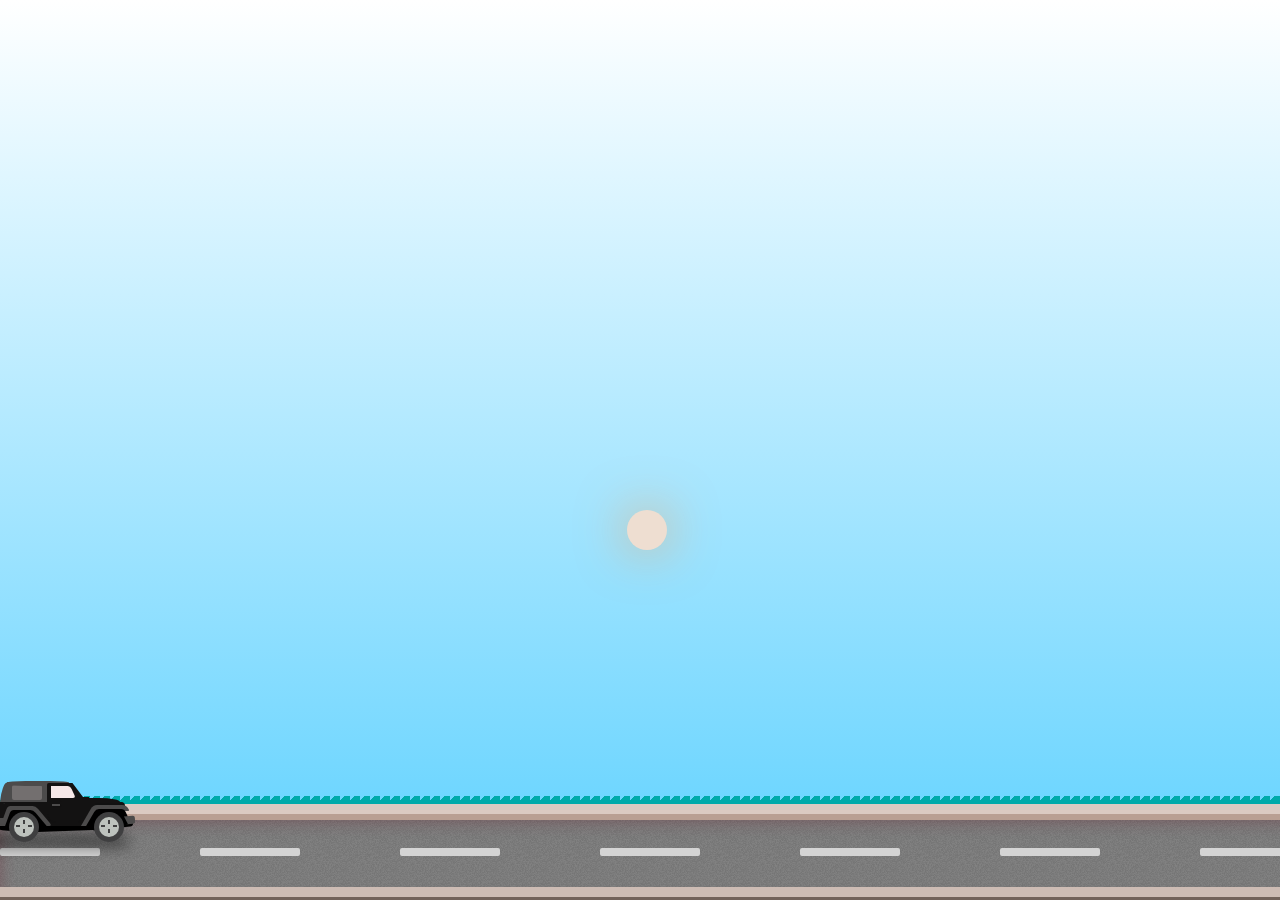
<file: Car Animation/index.html>
<!DOCTYPE html>
<html lang="en">
<head>
    <meta charset="UTF-8">
    <meta name="viewport" content="width=device-width, initial-scale=1.0">
    <link href="https://fonts.googleapis.com/icon?family=Material+Icons" rel="stylesheet">
    <link rel="stylesheet" href="style.css">
    <title>CSS car animation</title>
</head>
<body>
    <div class="country-wrap">  
        <div class="sun"></div>
        <div class="grass"></div>
        <div class="street">
            <div class="car">
            <div class="car-body">
                <div class="car-top-back">
                    <div class="back-curve"></div>
                </div>
                <div class="car-gate"></div>
                <div class="car-top-front">
                    <div class="wind-sheild"></div>
                </div>
                <div class="bonet-front"></div>
                <div class="stepney"></div>
            </div>
            <div class="boundary-tyre-cover">
                <div class="boundary-tyre-cover-back-bottom"></div>
                <div class="boundary-tyre-cover-inner"></div>  
            </div>
            <div class="tyre-cover-front">
                <div class="boundary-tyre-cover-inner-front"></div>
            </div>
            <div class="base-axcel">
               
            </div>
            <div class="front-bumper"></div>
            <div class="tyre">      
                <div class="gap"></div>
            </div>
            <div class="tyre front">
                <div class="gap"></div>
            </div>
            <div class="car-shadow"></div>
        </div>
        </div>
        <div class="street-stripe"></div>
        </div>
    </div>
</html>
</file>
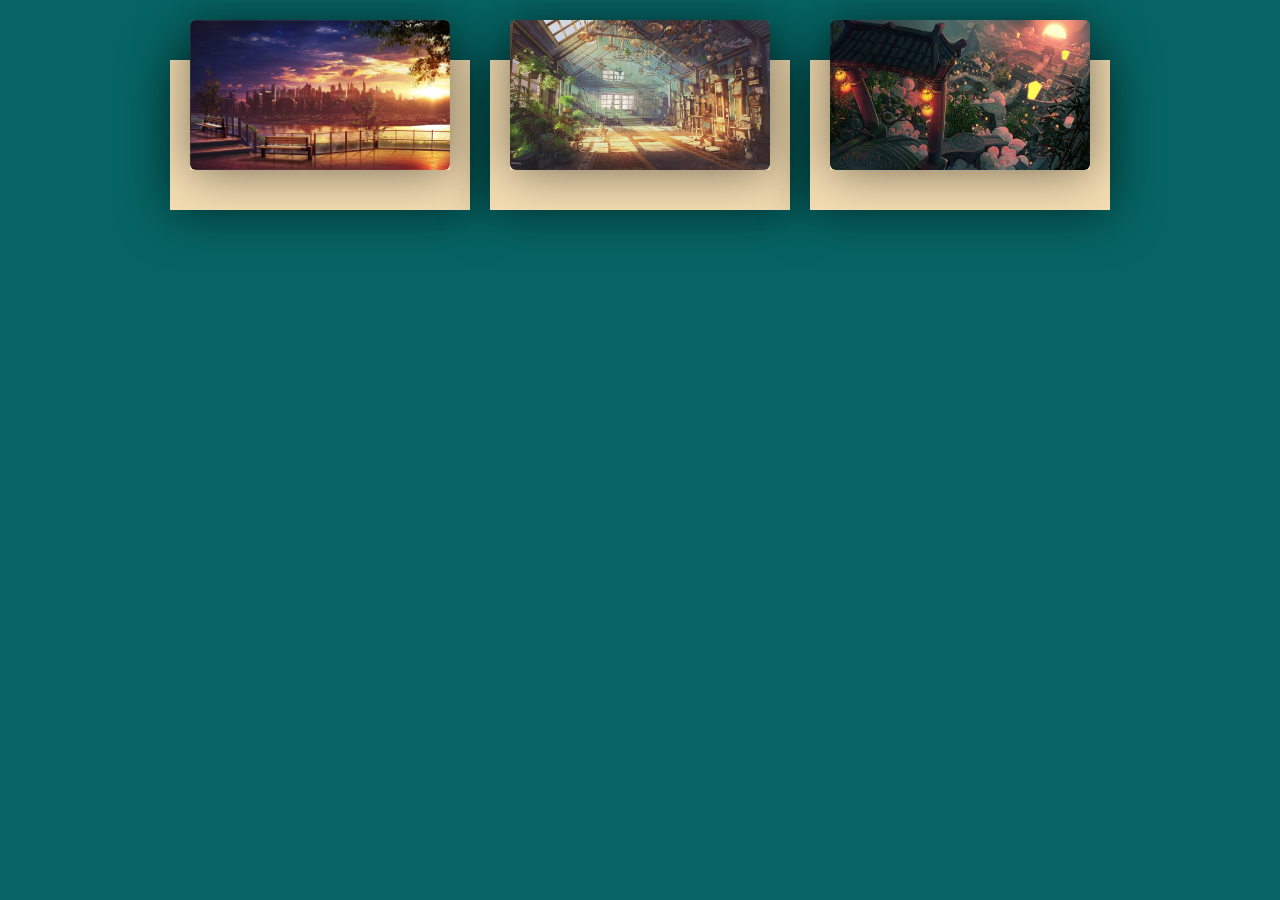
<file: Card Hover Effect/index.html>
<!DOCTYPE html>
<html lang="en">
<head>
    <meta charset="UTF-8">
    <meta http-equiv="X-UA-Compatible" content="IE=edge">
    <meta name="viewport" content="width=device-width, initial-scale=1.0">
    <title>Document</title>
    <link rel="stylesheet" href="style.css">
</head>
<body>
    <div class="container">
        <div class="mycard">
            <div class="cimg">
                <img src="img/img1.jpg" alt="">
            </div>
            <div class="cdetail">
                <h2>Card No.1</h2>
                <p>Lorem ipsum dolor sit amet consectetur, adipisicing elit. Numquam est atque ducimus ex, perferendis, eaque vel at dolorum commodi iusto unde optio cum. Facere, ipsam! Incidunt praesentium ea sed mollitia!</p>
            </div>
        </div>
        <div class="mycard">
            <div class="cimg">
                <img src="img/img2.jpg" alt="">
            </div>
            <div class="cdetail">
                <h2>Card No.2</h2>
                <p>Lorem ipsum dolor sit amet consectetur, adipisicing elit. Numquam est atque ducimus ex, perferendis, eaque vel at dolorum commodi iusto unde optio cum. Facere, ipsam! Incidunt praesentium ea sed mollitia!</p>
            </div>
        </div>
        <div class="mycard">
            <div class="cimg">
                <img src="img/img3.jpg" alt="">
            </div>
            <div class="cdetail">
                <h2>Card No.3</h2>
                <p>Lorem ipsum dolor sit amet consectetur, adipisicing elit. Numquam est atque ducimus ex, perferendis, eaque vel at dolorum commodi iusto unde optio cum. Facere, ipsam! Incidunt praesentium ea sed mollitia!</p>
            </div>
        </div>
    </div>
</body>
</html>
</file>
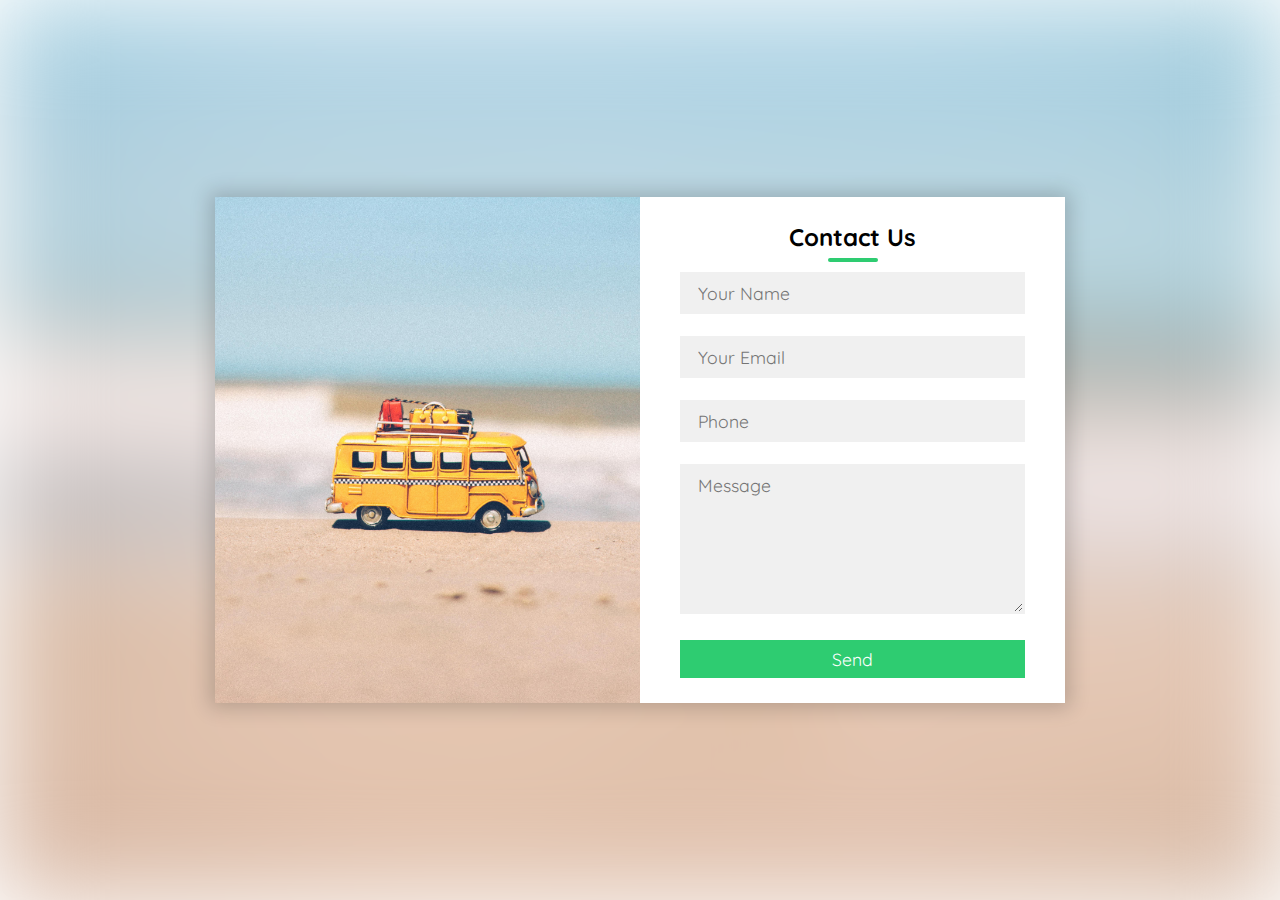
<file: Contact Form/index.html>
<!DOCTYPE html>
<html>
<head>
	<title>Contact Us</title>
	<link rel="stylesheet" type="text/css" href="style.css">
	<link href="https://fonts.googleapis.com/css?family=Quicksand&display=swap" rel="stylesheet">
	<meta name="viewport" content="width=device-width,initial-scale=1.0,minimum-scale=1.0,maximum-scale=1.0">
</head>
<body>
	<div class="container">
		<div class="contact-box">
			<div class="left"></div>
			<div class="right">
				<h2>Contact Us</h2>
				<input type="text" class="field" placeholder="Your Name">
				<input type="text" class="field" placeholder="Your Email">
				<input type="text" class="field" placeholder="Phone">
				<textarea placeholder="Message" class="field"></textarea>
				<button class="btn">Send</button>
			</div>
		</div>
	</div>
</body>
</html>
</file>
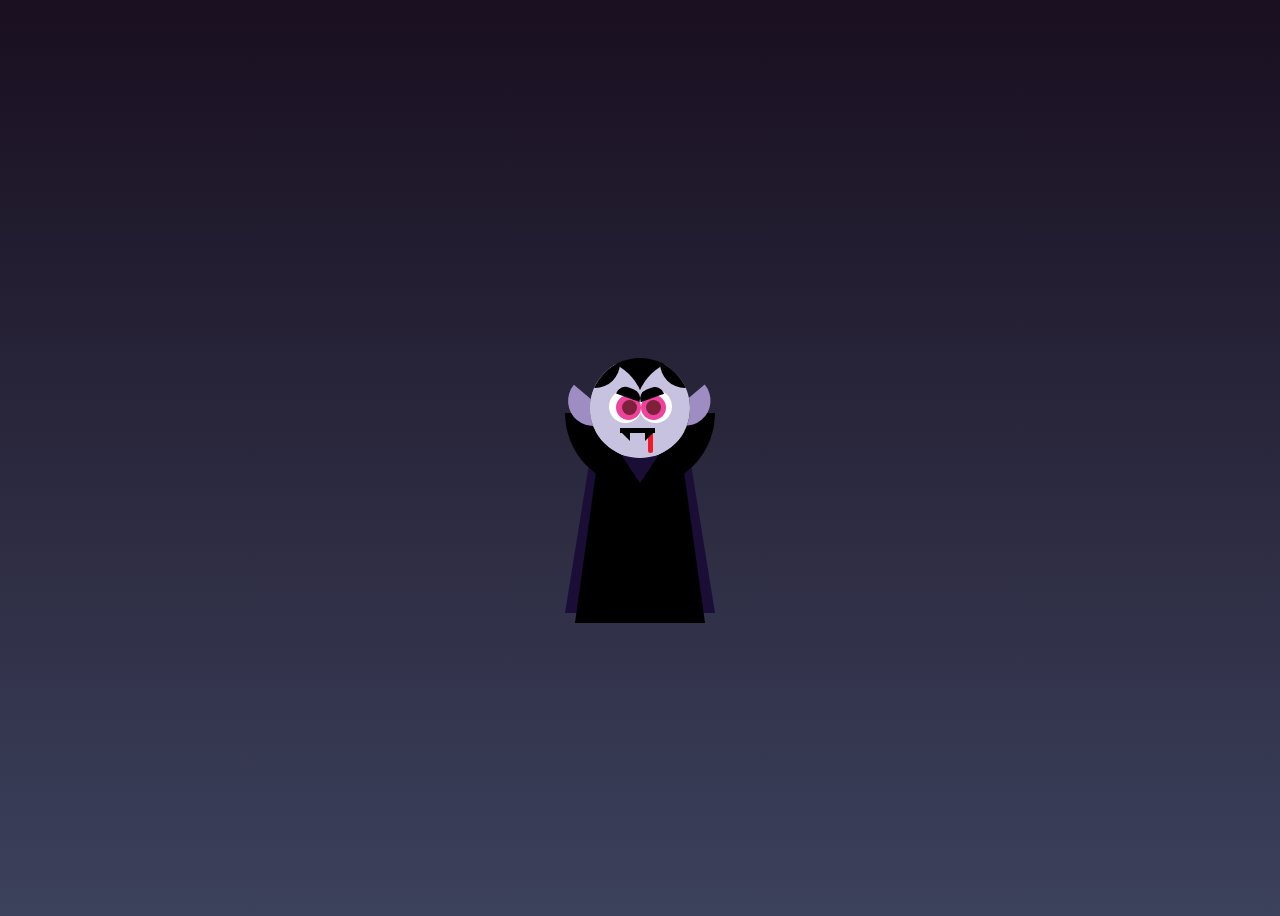
<file: Dracula/index.html>
<!DOCTYPE html>
<html lang="en">
<head>
    <meta charset="UTF-8">
    <meta name="viewport" content="width=device-width, initial-scale=1.0">
    <meta http-equiv="X-UA-Compatible" content="ie=edge">
    <title>Dracula</title>
    <link rel="stylesheet" href="style.css">
</head>
<body>
    <div class="halloween">
        <div class="dracula">
          <div class="head">
            <div class="sides"></div>
            <div class="teeth"></div>
            <div class="eyes"></div>
            <div class="eyelids"></div>
          </div>
          <div class="ears"></div>
          <div class="collar"></div>
          <div class="arms"></div>
          <div class="text">Happy Halloween</div>
        </div>
      </div>
</body>
</html>
</file>
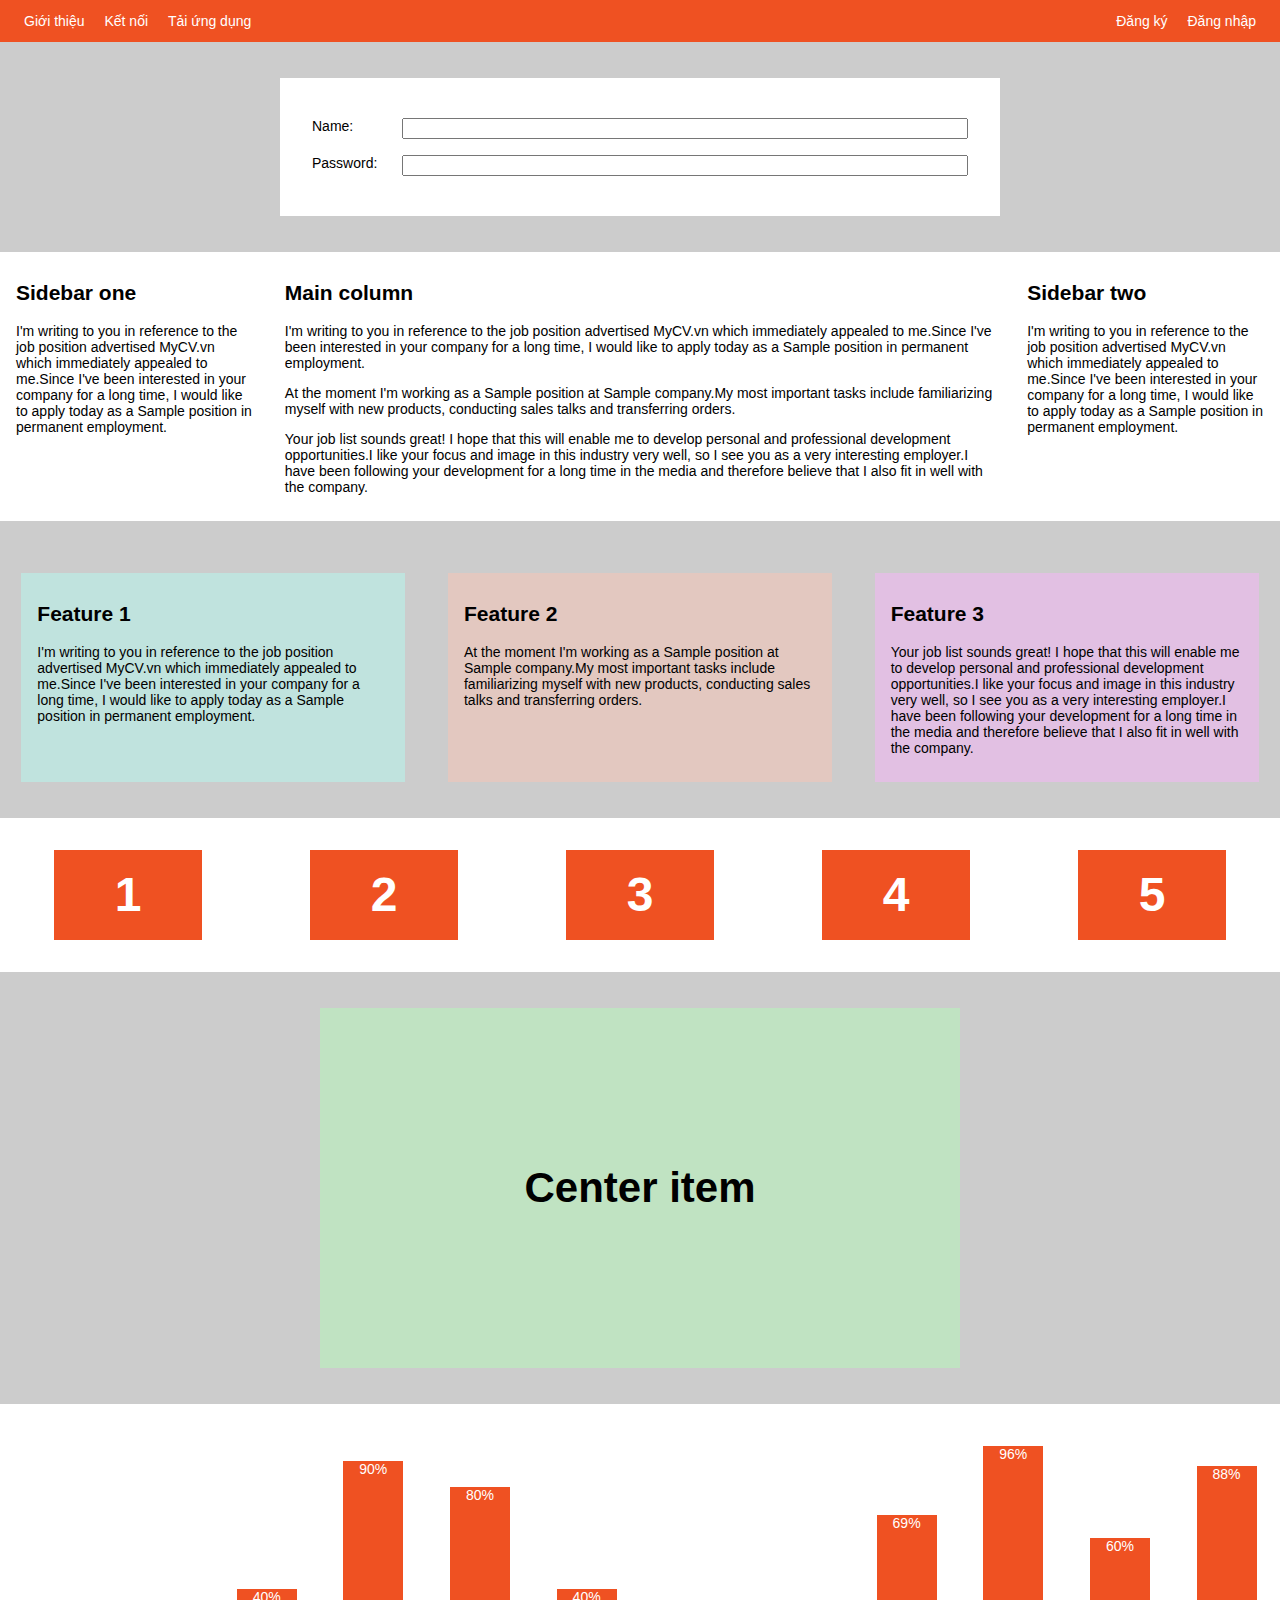
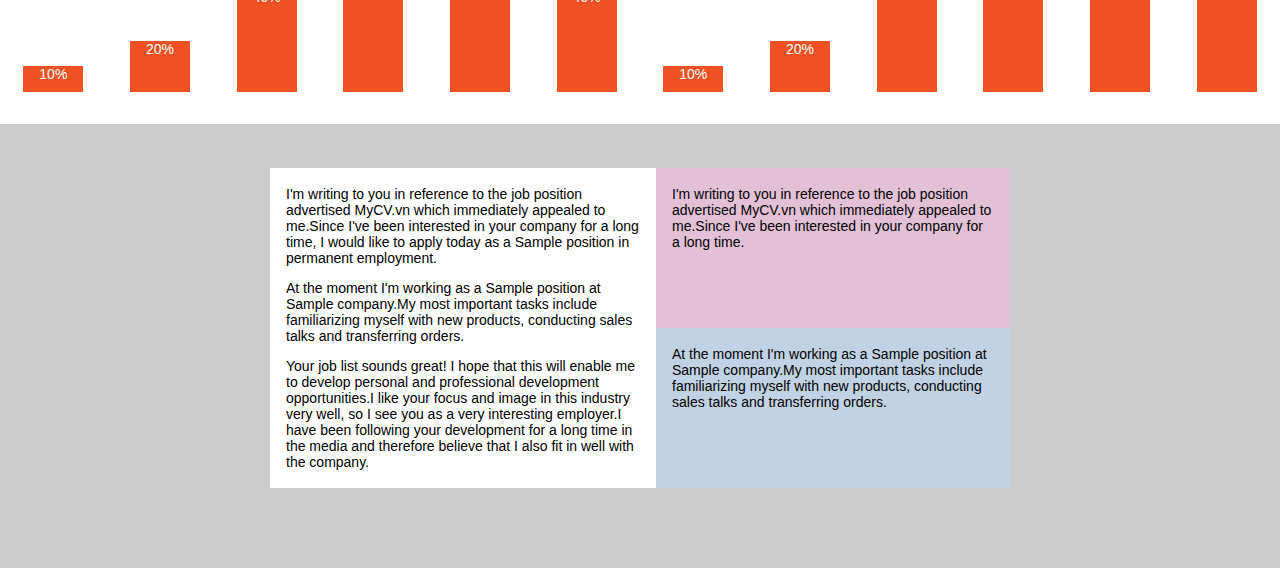
<file: Flexbox/index.html>
<!DOCTYPE html>
<html>
    <head>
        <title>F8 - Shop</title>
        <meta charset="utf-8">
        <link rel="stylesheet" href="./style.css">
    </head>
    
    <body>
        <!-- Navbar -->
        <div class="nav">
            <ul class="nav-list">
                <li class="nav-item">Giới thiệu</li>
                <li class="nav-item">Kết nối</li>
                <li class="nav-item">Tải ứng dụng</li>
            </ul>
            <ul class="nav-list">
                <li class="nav-item">Đăng ký</li>
                <li class="nav-item">Đăng nhập</li>
            </ul>
        </div>
        
        <!-- Form layout -->
        <div class="form-container">
            <form action="" class="form">
                <div class="form__row">
                    <label class="form__label" for="name">Name:</label>
                    <input class="form__input" type="text" id="name">
                </div>
                <div class="form__row">
                    <label class="form__label" for="password">Password:</label>
                    <input class="form__input" type="password" id="password">
                </div>
            </form>
        </div>

        <!-- Column layout -->
        <div class="column-layout">
            <div class="column-item sidebar-one">
                <h2>Sidebar one</h2>
                <p>I'm writing to you in reference to the job position advertised MyCV.vn which immediately appealed to me.Since I've been interested in your company for a long time, I would like to apply today as a Sample position in permanent employment.</p>
            </div>
            <div class="column-item main-column">
                <h2>Main column</h2>
                <p>I'm writing to you in reference to the job position advertised MyCV.vn which immediately appealed to me.Since I've been interested in your company for a long time, I would like to apply today as a Sample position in permanent employment.</p>
                <p>At the moment I'm working as a Sample position at Sample company.My most important tasks include familiarizing myself with new products, conducting sales talks and transferring orders.</p>
                <p>Your job list sounds great! I hope that this will enable me to develop personal and professional development opportunities.I like your focus and image in this industry very well, so I see you as a very interesting employer.I have been following your development for a long time in the media and therefore believe that I also fit in well with the company.</p>
            </div>
            <div class="column-item sidebar-two">
                <h2>Sidebar two</h2>
                <p>I'm writing to you in reference to the job position advertised MyCV.vn which immediately appealed to me.Since I've been interested in your company for a long time, I would like to apply today as a Sample position in permanent employment.</p>
            </div>
        </div>

        <!-- Feature layout -->
        <div class="feature-layout">
            <div class="feature-item">
                <h2>Feature 1</h2>
                <p>I'm writing to you in reference to the job position advertised MyCV.vn which immediately appealed to me.Since I've been interested in your company for a long time, I would like to apply today as a Sample position in permanent employment.</p>
            </div>
            <div class="feature-item">
                <h2>Feature 2</h2>
                <p>At the moment I'm working as a Sample position at Sample company.My most important tasks include familiarizing myself with new products, conducting sales talks and transferring orders.</p>
            </div>
            <div class="feature-item">
                <h2>Feature 3</h2>
                <p>Your job list sounds great! I hope that this will enable me to develop personal and professional development opportunities.I like your focus and image in this industry very well, so I see you as a very interesting employer.I have been following your development for a long time in the media and therefore believe that I also fit in well with the company.</p>
            </div>
        </div>

        <!-- Wrap layout -->
        <div class="wrap-layout">
            <div class="wrap-layout__item">1</div>
            <div class="wrap-layout__item">2</div>
            <div class="wrap-layout__item">3</div>
            <div class="wrap-layout__item">4</div>
            <div class="wrap-layout__item">5</div>
        </div>

        <!-- Center layout -->
        <div class="center-layout">
            <h3 class="center-layout__item">Center item</h3>
        </div>

        <!-- Chart -->
        <div class="chart-layout">
            <div class="chart-layout__item" style="--percent: 10%">10%</div>
            <div class="chart-layout__item" style="--percent: 20%">20%</div>
            <div class="chart-layout__item" style="--percent: 40%">40%</div>
            <div class="chart-layout__item" style="--percent: 90%">90%</div>
            <div class="chart-layout__item" style="--percent: 80%">80%</div>
            <div class="chart-layout__item" style="--percent: 40%">40%</div>
            <div class="chart-layout__item" style="--percent: 10%">10%</div>
            <div class="chart-layout__item" style="--percent: 20%">20%</div>
            <div class="chart-layout__item" style="--percent: 69%">69%</div>
            <div class="chart-layout__item" style="--percent: 96%">96%</div>
            <div class="chart-layout__item" style="--percent: 60%">60%</div>
            <div class="chart-layout__item" style="--percent: 88%">88%</div>
        </div>

        <!-- End -->
        <div class="the-end">
            <div class="the-end__first">
                <p>I'm writing to you in reference to the job position advertised MyCV.vn which immediately appealed to me.Since I've been interested in your company for a long time, I would like to apply today as a Sample position in permanent employment.</p>
                <p>At the moment I'm working as a Sample position at Sample company.My most important tasks include familiarizing myself with new products, conducting sales talks and transferring orders.</p>
                <p>Your job list sounds great! I hope that this will enable me to develop personal and professional development opportunities.I like your focus and image in this industry very well, so I see you as a very interesting employer.I have been following your development for a long time in the media and therefore believe that I also fit in well with the company.</p>
            </div>
            <div class="the-end__second">
                <div class="the-end__second-one">
                    <p>I'm writing to you in reference to the job position advertised MyCV.vn which immediately appealed to me.Since I've been interested in your company for a long time.</p>
                </div>
                <div class="the-end__second-two">
                    <p>At the moment I'm working as a Sample position at Sample company.My most important tasks include familiarizing myself with new products, conducting sales talks and transferring orders.</p>
                </div>
            </div>
        </div>
    </body>
</html>
</file>
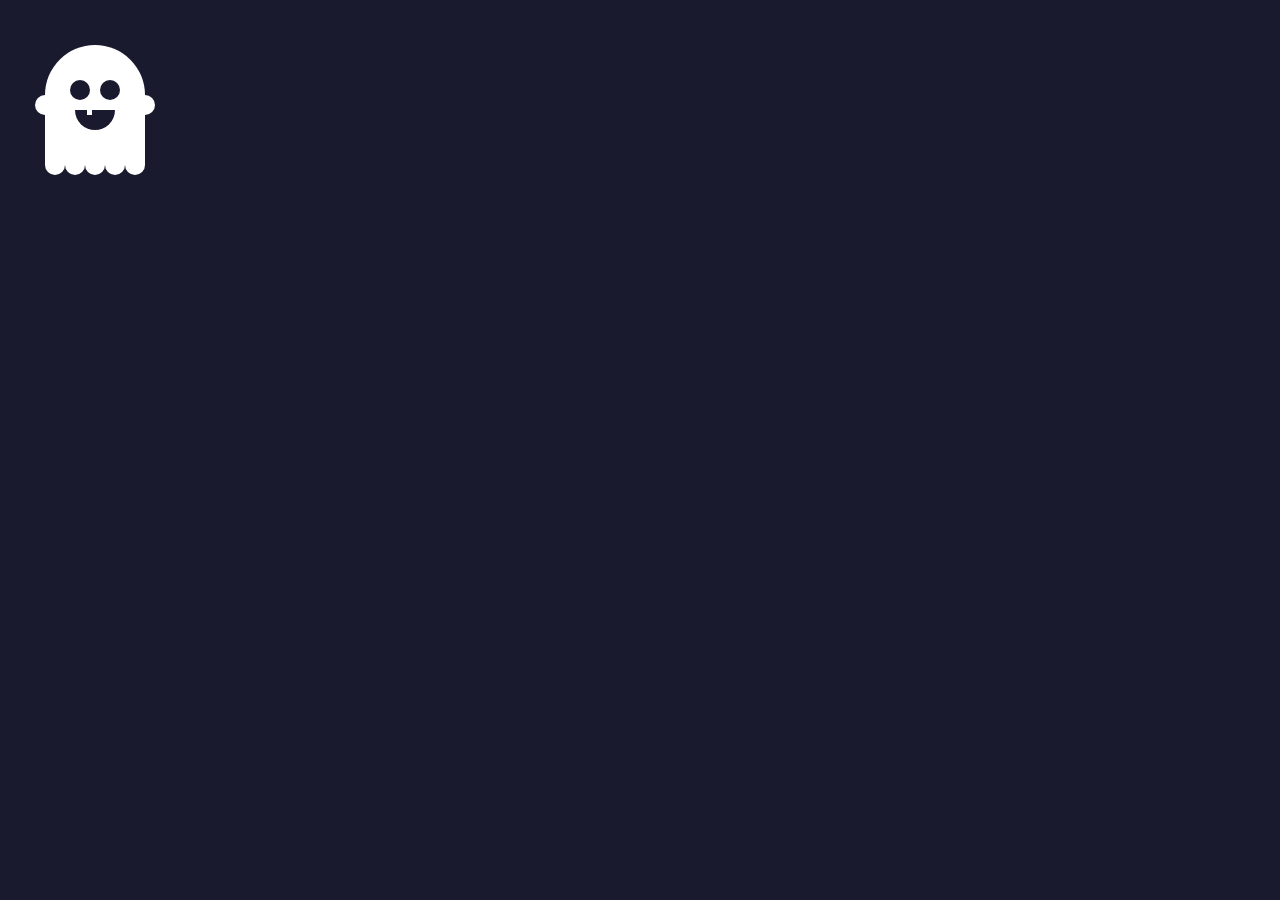
<file: Ghost/index.html>
<!DOCTYPE html>
<html lang="en">
<head>
    <meta charset="UTF-8">
    <meta http-equiv="X-UA-Compatible" content="IE=edge">
    <meta name="viewport" content="width=device-width, initial-scale=1.0">
    <title>Ghost</title>
    <link rel="stylesheet" href="./app.css">
</head>
<body>
    <div class="ghost">
        <div class="ghost-body">
            <div class="ghost-eye"></div>
            <div class="ghost-mouth"></div>
        </div>
    </div>
</body>
</html>
</file>
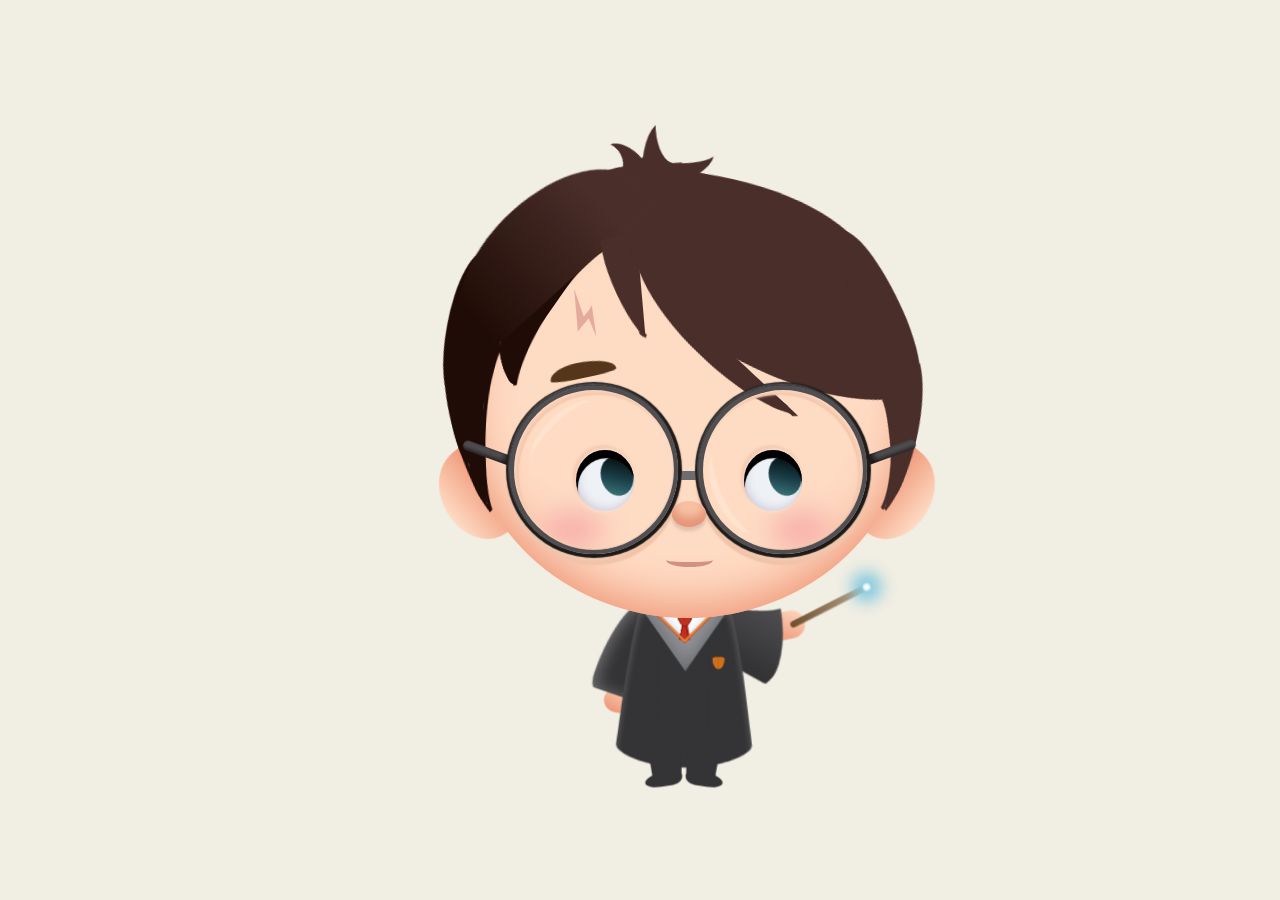
<file: harry potter/index.html>
<!DOCTYPE html>
<html lang="en">
<head>
    <meta charset="UTF-8">
    <meta http-equiv="X-UA-Compatible" content="IE=edge">
    <meta name="viewport" content="width=device-width, initial-scale=1.0">
    <title>Harry Potter</title>
    <link rel="stylesheet" href="style.css">
</head>
    <body>
        <div class = 'harry'>
                <div class = 'hair-toppest'></div>
                <div class = 'hair-toppest-part-two'></div>
                <div class = 'hair-toppest-part-three'></div>
                <div class = 'hair-left'></div>
                <div class = 'hair-left-part-two'></div>
                <div class = 'hair-right'></div>
                <div class = 'hair-right-part-two'></div>
                <div class = 'hair-right-hide'></div>
                <div class = 'hair-top'></div>
                <div class = 'hair-top-part-two'></div>
                <div class = 'hair-bottom'></div>
                <div class = 'hair-left-hide'></div>
                <div class = 'hair-left-hide-part-two'></div>
                <div class = 'hair-bottom-hide'></div>
                <div class = 'hair-bottom-hide-part-two'></div>
            <!-- </div> -->
            <div class = 'ear ear-left'></div>
            <div class = 'ear ear-right'></div>
            <div class = 'head'></div>
            <div class = 'scar'></div>
            <div class = 'glasses-left'></div>
            <div class = 'glasses-right'></div>
            <div class = 'glasses-bridge'></div>
            <div class = 'glasses-hand-left'></div>
            <div class = 'glasses-hand-right'></div>
            <div class = 'eyebrow'></div>
            <div class = 'eye-left'></div>
            <div class = 'eye-right'></div>
            <div class = 'eye-glass-left'></div>
            <div class = 'eye-glass-right'></div>
            <div class = 'nose'></div>
            <div class = 'mouth'></div>
            <div class = 'cheek-left'></div>
            <div class = 'cheek-right'></div>
            <div class = 'body'>
                <div class = 'tie'></div>
                <div class = 'tie-bottom'></div>
                <div class = 'shirt'></div>
                <div class = 'collar'></div>
                <div class = 'gown-collar'></div>
                <div class = 'gown'></div>
                <div class = 'gown gown-part-two'></div>
                <div class = 'foot foot-left'></div>
                <div class = 'foot foot-right'></div>
                <div class = 'sleeve-left'></div>
                <div class = 'paw-left'></div>
                <div class = 'sleeve-right'></div>
                <div class = 'sleeve-right-hide'></div>
                <div class = 'sleeve-right-hide-part-two'></div>
                <div class = 'paw-right'></div>
                <div class = 'wand'></div>
                <div class = 'badge'></div>
            </div>
        </div>
    </body>
</html>
</body>
</html>
</file>
<file: Car Animation/style.css>
@charset "utf-8";
/* CSS Document */
body, html {
  height: 100%;
}
body {
    background: rgb(209,228,234);
background: -moz-radial-gradient(center, ellipse cover,  rgba(209,228,234,1) 0%, rgba(186,228,244,1) 100%);
background: -webkit-radial-gradient(radial, center center, 0px, center center, 100%, color-stop(0%,rgba(209,228,234,1)), color-stop(100%,rgba(186,228,244,1)));
background: -webkit-radial-gradient(center, ellipse cover,  rgba(209,228,234,1) 0%,rgba(186,228,244,1) 100%);
background: -o-radial-gradient(center, ellipse cover,  rgba(209,228,234,1) 0%,rgba(186,228,244,1) 100%);
background: -ms-radial-gradient(center, ellipse cover,  rgba(209,228,234,1) 0%,rgba(186,228,244,1) 100%);
background: radial-gradient(ellipse at center,  rgba(209,228,234,1) 0%,rgba(186,228,244,1) 100%);
filter: progid:DXImageTransform.Microsoft.gradient( startColorstr='#d1e4ea', endColorstr='#bae4f4',GradientType=1 );

    padding:0;
    margin:0;
}
.country-wrap {
    position:relative;
    width:100%;
    height:100%;
    overflow:hidden;
    background: linear-gradient(white,rgb(93, 209, 255));
}
.push-bottom {
    position:absolute;
    bottom:0;
    height:100%;
}
.bottom-ground {
    background:#8d773e;
    width:102%;
    left:-1%;
    height:60px;
    bottom:0;
    position:absolute;
    box-shadow:0 2px 3px rgba(0,0,0,0.2) inset;
}
.street {
    background:#7a7a7a   url([data-uri]);
    height:80px;
    width:102%;
    position:absolute;
    bottom:0;
    box-shadow:0 1px 16px rgba(111, 35, 51, 0.4) inset;
}
.street:after {
    content:'';
    display:block;
    position:absolute;
    width:100%;
    height:10px;
    background:#cdbcb4;
    bottom:0;
    border-bottom:3px solid #72625a;
    z-index:1;
}
.street:before {
    content:'';
    display:block;
    position:absolute;
    width:100%;
    height:7px;
    background:#c2a99d;
    bottom:-7px;
    z-index:1;
}
.street-stripe {
    background:#d4d4d4;
    height:8px;
    width:100px;
    position:absolute;
    bottom:44px;
    border-radius:2px;
    box-shadow:200px 0 0 #d4d4d4, 400px 0 0 #d4d4d4 , 600px 0 0 #d4d4d4 , 800px 0 0 #d4d4d4 , 1000px 0 0 #d4d4d4 , 1200px 0 0 #d4d4d4 , 1400px 0 0 #d4d4d4 , 1600px 0 0 #d4d4d4 , 1800px 0 0 #d4d4d4 , 2000px 0 0 #d4d4d4;
}
.grass {
    height: 40px;
    width: 100%;
    background-color: #dbcac2;
    position:absolute;
    bottom:60px;
}
.grass:before {
    position: absolute;
    content: '';
    top: 14px;
    left: 0;
    height: 8px;
    width: 100%;
    background-color: #b99f93;
}
.grass:after {
    position: absolute;
    content: '';
    top: -4px;
    left: 0;
    width: 100%;
    height: 8px;
    background-color: #0aa;
    background: linear-gradient(135deg, transparent 25%, #0aa 25%);
    background-size:10px 10px;
}
.sun {
    background:#eeded1;
    width:40px;
    height:40px;
    border-radius:50%;
    box-shadow:0 0 50px rgba(255,153,68,0.7);
    position:absolute;
    left:49%;
    bottom:350px;
}
.tree-1 {
    position:absolute;
    z-index:2;
    bottom:210px;
    right:10px;
    width:50px;
    height:100px;
   
}
.trunk {
    width:20%;
    height:30%;
    background:brown;
}
.branch {
    position:abslute;
    width:60%;
    height:30%;
    background:green;
    -moz-transform:rotate(45deg);
    border-radius:0 0 100% 0;
}
.branch-1 {
    border:50px solid;
    border-bottom:90px solid;
    border-color:transparent transparent #a5894a transparent;
    height: 0;
    width: 0;
    position:absolute;
    left:-50px;
    top:-70px;
}
.branch-2 {
    border-bottom: 40px solid #9d8346;
    border-left: 30px solid transparent;
    border-right: 30px solid transparent;
    height: 0;
    width: 100px;
    position:absolute;
    top:60px;
    left:-80px;
}
.branch-3 {
    border-bottom: 50px solid #90713b;
    border-left: 40px solid transparent;
    border-right: 40px solid transparent;
    height: 0;
    width: 100px;
    position:absolute;
    top:100px;
    left:-90px;
}
.la {
  position: absolute;
  bottom: 200px;
  width: 2px;
  height: 50px;
  /* background: $cd; */
  margin-right: 20px;
}
.la:before {
  top: 5px;
  left: -10px;
  width: 22px;
  height: 2px;
  /* background: cd; */
}
.la:after {
  bottom: 0;
  left: -2px;
  width: 6px;
  height: 12px;
  /* background: $cd; */
}
.l {
  position: absolute;
  width: 5px;
  height: 5px;
  border-radius: 50%;
  background: #fff;
  box-shadow: 0 0 10px #fff, 0 0 25px #fff, 0 0 50px #fff;
}
.l:nth-child(1) { left: -10px; }
.l:nth-child(2) { right: -10px; }
/*styles for car*/
.car {
    position:absolute;
   
    top:-35%;
    z-index:10;
-moz-animation:myfirst 10s  linear infinite;
-webkit-animation:myfirst 10s  linear infinite;
}
@-moz-keyframes myfirst
{
    0%   {left:-25%;}
    100% {left:100%;}
}
@-webkit-keyframes myfirst
{
    0%   {left:-25%;}
    100% {left:100%;}
}
.tyre {
    width:30px;
    height:30px;
    border-radius:50%;
    background:#3f3f40;
    position:absolute;
    z-index:2;
    left:9px;
    top:20px;
-moz-animation:tyre-rotate 1s infinite linear;
  -webkit-animation:tyre-rotate 1s infinite linear;
}
@-moz-keyframes tyre-rotate {
from{-moz-transform:rotate(-360deg);}
to{-moz-transform:rotate(0deg);}
   
}
@-webkit-keyframes tyre-rotate {
from{-webkit-transform:rotate(-360deg);}
to{-webkit-transform:rotate(0deg);}
   
}
.tyre:before {
    content:'';
    width:20px;
    height:20px;
    border-radius:50%;
    background:#bdc2bd;
    position:absolute;
    top:5px;
    left:5px;
}
.gap {
    background:#3f3f40;
    width:2px;
    height:4px;
    position:absolute;
    left:14px;
    top:8px;
    box-shadow:0 9px 0 #3f3f40;
}
.gap:before {
    content:'';
    display:block;
    width:2px;
    height:4px;
    position:absolute;
    background:#3f3f40;
    box-shadow:0 12px 0 #3f3f40;
    -webkit-transform:rotate(-90deg);
    -webkit-transform-origin:0 7px;
    -moz-transform:rotate(-90deg);
    -moz-transform-origin:0 7px;
    z-index:3;
}
.car-base {
    position:absolute;
    display:block;
    width: 125px;
    height: 30px;
    background:#000000;
    border-radius:  10% 10% 50% 50% / 60% 100% 20% 10%;
    -webkit-transform:rotate(-2deg);
    -moz-transform:rotate(-2deg);
    border:solid;
    border-color:#000000;
}
.back-bonet {
    background:  #4c4b4b;
    border-radius: 54% 25% 0 0;
    height: 22px;
    left: 11px;
    position: absolute;
    top: 8px;
    width: 40px;
}
.tyre.front {
    left:94px;
}
.car-body {
    border-bottom: 24px solid #131212;
    height: 0;
    top:10px;
    width: 120px;
    position:relative;
}
.car-body:before {
    content:'';
    display:inline-block;
    width:30px;
    height:24px;
    position:absolute;
    right:-5px;
    background:#111111;
    border-top-right-radius:4px;
    z-index:1;
}
.car-body:after {
    content:'';
    display:inline-block;
    width:121px;
    border-bottom: 1px solid #131212;
    border-right: 2px solid transparent;
    height: 0;
    z-index:2;
    position:absolute;
}
.car-gate {
    width:32px;
    height:20px;
    background:#131212;
    border-radius:0 0 2px 8px / 0 0 2px 8px;
    box-shadow:0 0 0 1px #131212;
    position:absolute;
    left:48px;
   
}
.car-gate:before {
    content:'';
    width:8px;
    height:2px;
    background:#4c4b4b;
    position:absolute;
    top:2px;
    left:4px;
    box-shadow:1px 1px 1px rgba(0,0,0,0.1);
}
.car-top-back {
    background: none repeat scroll 0 0 #4C4B4B;
    border-radius: 5px 0 0 0;
    height: 20px;
    left: 4px;
    position: absolute;
    top: -20px;
    width: 58px;
}
.car-top-back:before {
    width:30px;
    height:15px;
    background:#736f6f;
    content:'';
    position:absolute;
    top:3px;
    left:8px;
    border-radius:2px;
}
.car-top-back:after {
    content:'';
    background:#4c4b4b;
    border-radius:  30%;
    height: 5px;
    left: 3px;
    position: absolute;
    top: -1px;
    width: 62px;
}
.car-top-front {
    top:-19px;
    position:absolute;
    left:47px;
    width:20px;
    height:20px;
    background:#131212;
    border-left: 1px solid #131212;
    border-radius: 2px 0 0 0;
}
.car-top-front:after {
    width:26px;
    height:20px;
    -webkit-transform:skew(37deg);
    -moz-transform:skew(37deg);
    background:#131212;
    content:'';
    position:absolute;
    top:0;
    left:6px;
    border-radius:4px 0 4px 4px;
}
.car-top-front:before {
    width:12px;
    height:5px;
    background:#131212;
    content:'';
    position:absolute;
    top:14px;
    left:28px;
    z-index:1;
    border:solid #131212;
    border-width:0 1px 1px 0;
}
.wind-sheild {
    top:3px;
    left:3px;
    position:absolute;
    z-index:3;
    width:18px;
    height:12px;
    background:#f5e7e7;
    border-radius:0 3px 0 0;
}
.wind-sheild:after {
    width:12px;
    height:12px;
    -webkit-transform:skew(25deg);
    -moz-transform:skew(25deg);
    background:#f5e7e7;
    content:'';
    position:absolute;
    top:0;
    left:10px;
    border-radius:3px;
}
.boundary-tyre-cover {
    position:absolute;
    top:14px; left:10px;
    border-bottom: 20px solid #4c4b4b;
    border-right: 10px solid transparent;
    height:0;
    width:20px;
}
.boundary-tyre-cover:before {
    content:'';
    position:absolute;
    display:inline-block;
    background:#4c4b4b;
    height:20px;
    width:15px;
    -webkit-transform:skewX(-20deg);
    -moz-transform:skewX(-20deg);
    border-radius:3px;
    left:-6px;
    top:0;
}
.boundary-tyre-cover:after {
    content:'';
    position:absolute;
    display:inline-block;
    background:#4c4b4b;
    height:20px;
    width:20px;
    -webkit-transform:skewx(40deg);
    -moz-transform:skewX(40deg);
    border-radius:3px;
    right:-14px;
    top:0;
}
.boundary-tyre-cover-inner {
    position:absolute;
    top:4px; left:4px;
    border-bottom: 16px solid black;
    border-right: 10px solid transparent;
    height:0;
    width:15px;
    z-index:2;
}
.boundary-tyre-cover-inner:before {
    content:'';
    position:absolute;
    display:inline-block;
    background:black;
    height:16px;
    width:15px;
    -webkit-transform:skewX(-20deg);
    -moz-transform:skewX(-20deg);
    border-radius:3px 3px 0 0;
    left:-6px;
    top:0;
}
.boundary-tyre-cover-inner:after {
    content:'';
    position:absolute;
    display:inline-block;
    background:black;
    height:16px;
    width:20px;
    -webkit-transform:skewx(40deg);
    -moz-transform:skewX(40deg);
    border-radius:3px 3px 0 0;
    right:-11px;
    top:0;
}
.boundary-tyre-cover-back-bottom {
    position: absolute;
    width: 14px;
    height: 8px;
    background: #4c4b4b;
    top: 12px;
    left: -19px;
}
.bonet-front {
    background: #131212;
    border-radius: 5px 258px 0 38px / 36px 50px 0 0;
    height: 4px;
    position: absolute;
    right: 0;
    top: -4px;
    width: 40px;
    z-index: 0;
}
.back-curve {
    background: none repeat scroll 0 0 #4C4B4B;
    border-radius: 960% 100% 0 0;
    height: 20px;
    left: -3px;
    position: absolute;
    top: 1px;
    transform: rotate(6deg);
    width: 5px;
}
.stepney {
    height: 6px;
    left: -4px;
    position: absolute;
    top: 6px;
    width: 8px;
    z-index: -1;
    background:#3f3f40;
}
.stepney:before {
    width:8px;
    height:12px;
    background:#3f3f40;
    content:'';
    position:absolute;
    top:-10px;
    left:-7px;
    border-radius:3px 3px 0 0;
}
.stepney:after {
    width:8px;
    height:12px;
    background:#0d0c0d;
    content:'';
    position:absolute;
    top:0px;
    left:-7px;
    border-radius:0 0 3px 3px;
}
.tyre-cover-front {
    background:#4c4b4b;
    height: 4px;
    left: 97px;
    position: absolute;
    top: 13px;
    width: 22px;
    z-index: 1;
}
.tyre-cover-front:before {
    background: none repeat scroll 0 0 #4c4b4b;
    content: "";
    display: inline-block;
    height: 21px;
    left: -10px;
    position: absolute;
    top: 0;
    transform: skewX(-30deg);
    width: 10px;
    z-index: 6;
    border-radius:4px 0 0 0;
}
.tyre-cover-front:after {
    background: none repeat scroll 0 0 #4c4b4b;
    content: "";
    display: inline-block;
    height: 6px;
    left: 14px;
    position: absolute;
    top: 0;
    transform: skewX(30deg);
    width: 17px;
    z-index: 6;
    border-radius:0 4px 2px 0;
}
.boundary-tyre-cover-inner-front {
    position:absolute;
    top:4px; left:4px;
    border-bottom: 16px solid black;
    border-right: 10px solid transparent;
    height:0;
    width:15px;
    z-index:7;
}
.boundary-tyre-cover-inner-front:before {
    background: none repeat scroll 0 0 #000000;
    border-radius: 3px 3px 0 0;
    content: "";
    display: inline-block;
    height: 17px;
    left: -10px;
    position: absolute;
    top: 0;
    transform: skewX(-30deg);
    width: 15px;
}
.boundary-tyre-cover-inner-front:after {
    content:'';
    position:absolute;
    display:inline-block;
    background:black;
    height:16px;
    width:20px;
    -webkit-transform:skewx(25deg);
    -moz-transform:skewX(25deg);
    border-radius:3px 3px 0 0;
    right:-12px;
    top:0;
}
.base-axcel {
    background: none repeat scroll 0 0 black;
    bottom: -15px;
    height: 10px;
    left: 30px;
    position: absolute;
    transform: rotate(-2deg);
    width: 70px;
    z-index:-1;
}
.base-axcel:before {
    background: none repeat scroll 0 0 black;
    border-radius: 0 0 0 10px / 0 0 0 5px;
    content: "";
    height: 10px;
    left: -35px;
    position: absolute;
    top: -2px;
    transform: rotate(6deg);
    width: 30px;    
}
.base-axcel:after {
    background: none repeat scroll 0 0 black;
    border-radius: 0 0 0 10px / 0 0 0 5px;
    content: "";
    height: 10px;
    right: -33px;
    position: absolute;
    top: -1px;
    transform: rotate(-4deg);
    width: 40px;
    border-radius:0 10px 5px 0;
}
.front-bumper {
    background: none repeat scroll 0 0 #4c4b4b;
    border-radius: 0 2px 2px 0;
    height: 8px;
    position: absolute;
    right: -15px;
    width: 11px;
    z-index: 1;
    -moz-transform:rotate(-5deg);
    -webkit-transform:rotate(-5deg);
}
.front-bumper:before {
    background: none repeat scroll 0 0 #000000;
    content: "";
    height: 10px;
    left: -7px;
    position: absolute;
    transform: rotate(-22deg);
    width: 9px;
    z-index: 1;
}
.car-shadow {
    background: none repeat scroll 0 0 rgba(0, 0, 0, 0);
    bottom: -15px;
    box-shadow: -5px 10px 15px 3px #000000;
    left: -7px;
    position: absolute;
    width: 136px;
}
</file>
<file: Card Hover Effect/style.css>
* {
    margin: 0;
    padding: 0;
    box-sizing: border-box;
}
body {
    font-family: Impact, Haettenschweiler, 'Arial Narrow Bold', sans-serif;
    display: flex;
    align-items: center;
    justify-content: center;
    background-color: rgb(7, 100, 100);
}
.container {
    position: relative;
    width: 1100px;
    display: flex;
    align-items: center;
    justify-content: center;
    align-items: center;
    flex-wrap: wrap;
    padding: 30px;
}
.container .mycard {
    position: relative;
    max-width: 300px;
    height: 150px;
    background: wheat;
    margin: 30px 10px;
    padding: 20px 15px;
    display: flex;
    flex-direction: column;
    box-shadow: 0 3px 50px rgba(0, 0, 0, 0.5);
    transition: .3s ease-in-out;
}
.container .mycard:hover {
    height: 350px;
}
.container .mycard .cimg {
    position: relative;
    width: 260px;
    height: 200px;
    top: -60px;
    left: 5px;
    z-index: 1;
    box-shadow: 0 3px 50px rgba(0, 0, 0, 0.5);
}
.container .mycard .cimg img {
    max-width: 100%;
    height: 100%;
    border-radius: 6px;
}
.container .mycard .cdetail {
    position: relative;
    margin-top: -140px;
    padding: 10px 15px;
    text-align: center;
    color: black;
    font-family: monospace;
    visibility: hidden;
    opacity: 0;
    transition: .4s ease-in-out;
}
.container .mycard:hover .cdetail {
    visibility: visible;
    opacity: 1;
    margin-top: -50px;
}
</file>
<file: Contact Form/style.css>
*{
	padding: 0;
	margin: 0;
	box-sizing: border-box;
	font-family: 'Quicksand', sans-serif;
}

body{
	height: 100vh;
	width: 100%;
}

.container{
	position: relative;
	width: 100%;
	height: 100%;
	display: flex;
	justify-content: center;
	align-items: center;
	padding: 20px 100px;
}

.container:after{
	content: '';
	position: absolute;
	width: 100%;
	height: 100%;
	left: 0;
	top: 0;
	background: url("img/bg.jpg") no-repeat center;
	background-size: cover;
	filter: blur(50px);
	z-index: -1;
}
.contact-box{
	max-width: 850px;
	display: grid;
	grid-template-columns: repeat(2, 1fr);
	justify-content: center;
	align-items: center;
	text-align: center;
	background-color: #fff;
	box-shadow: 0px 0px 19px 5px rgba(0,0,0,0.19);
}

.left{
	background: url("img/bg.jpg") no-repeat center;
	background-size: cover;
	height: 100%;
}

.right{
	padding: 25px 40px;
}

h2{
	position: relative;
	padding: 0 0 10px;
	margin-bottom: 10px;
}

h2:after{
	content: '';
    position: absolute;
    left: 50%;
    bottom: 0;
    transform: translateX(-50%);
    height: 4px;
    width: 50px;
    border-radius: 2px;
    background-color: #2ecc71;
}

.field{
	width: 100%;
	border: 2px solid rgba(0, 0, 0, 0);
	outline: none;
	background-color: rgba(230, 230, 230, 0.6);
	padding: 0.5rem 1rem;
	font-size: 1.1rem;
	margin-bottom: 22px;
	transition: .3s;
}

.field:hover{
	background-color: rgba(0, 0, 0, 0.1);
}

textarea{
	min-height: 150px;
}

.btn{
	width: 100%;
	padding: 0.5rem 1rem;
	background-color: #2ecc71;
	color: #fff;
	font-size: 1.1rem;
	border: none;
	outline: none;
	cursor: pointer;
	transition: .3s;
}

.btn:hover{
    background-color: #27ae60;
}

.field:focus{
    border: 2px solid rgba(30,85,250,0.47);
    background-color: #fff;
}

@media screen and (max-width: 880px){
	.contact-box{
		grid-template-columns: 1fr;
	}
	.left{
		height: 200px;
	}
}
</file>
<file: Dracula/style.css>
body {
    display: flex;
    height: 100vh;
    align-items: center;
    justify-content: center;
    background:linear-gradient(rgb(25, 15, 32),#3C415C);
    overflow: hidden;
  }
  
  .halloween {
    position: relative;
  }
  
  .dracula {
    position: relative;
    cursor: pointer;
    top:-50px;
  }
  .head {
    position: relative;
    width: 100px;
    height: 100px;
    border-radius: 50%;
    overflow: hidden;
    background-color: black;
    box-shadow: inset 20px -20px #c7c2e0;
    z-index:3;
  }
  
  .head:before, .head:after {
    content:"";
    position: absolute;
    background-color: #c7c2e0;
    width:110px;
    height:110px;
    border-radius:50%;
  }
  
  .head:before {
    left:-55px;
  }
  
  .head:after {
    left:45px;
  }
  
  .sides {
    background-color: black;
    border-radius:50%;
    position: absolute;
    width:50px;
    height:50px;
    left:-20px;
    top:-20px;
    box-shadow: 90px 0px black;
    z-index:3;
  }
  
  .sides:before {
    content:"";
    position: absolute;
    background-color: black;
    width: 35px;
    height:5px;
    top:90px;
    left:50px;
  }
  
  .sides:after {
    content:"";
    position: absolute;
    width:5px;
    height:20px;
    background-color: #f11828;
    top:95px;
    left:78px;
    border-radius:0 0 10px 10px;
    animation: drip 3s linear infinite;
  }
  
  @keyframes drip {
    0% {height:20px;}
    10% {height:20px;}
    30% {height:30px;}
    50% {height:25px;}
    70% {height:20px;}
    85% {height:10px;}
    100% {height:20px;}
  }
  
  .teeth, .teeth:before {
    position: absolute;
    width:0;
    height:0;
    border-bottom: 10px solid transparent;
  }
  
  .teeth {
    border-right: 10px solid black;
    top:73px;
    left:30px;
    z-index:4;
  }
  
  .teeth:before {
    content:"";
    border-left: 10px solid black;
    left:25px;
  }
  
  .eyes {
    position: absolute;
    border-radius:50%;
    width:33px;
    height: 33px;
    background-color: white;
    top:32px;
    left:18.5px;
    z-index:2;
    box-shadow: 30px 0 white;
  }
  
  .eyes:before, .eyes:after {
    content:"";
    position: absolute;
    border-radius:50%;
  }
  
  .eyes:before {
    background-color: #ed439d;
    width:25px;
    height:25px;
    top:5px;
    left:7px;
    box-shadow:25px 0 #ed439d;
  }
  
  .eyes:after {
    background-color: #7d203a;
    width:15px;
    height:15px;
    top:10px;
    left:13px;
    box-shadow: 24px 0 #7d203a;
  }
  
  .eyelids {
    position: absolute;
    background-color: black;
    width: 25px;
    height: 10px;
    border-radius: 100px 100px 0 0;
    top:30px;
    left:27px;
    transform: rotate(20deg);
    z-index:4;
  }
  
  .eyelids:before {
    content:"";
    position: absolute;
    background-color: black;
    width: 25px;
    height: 10px;
    border-radius: 100px 100px 0 0;
    transform: rotate(-40deg);
    left:20px;
    top:-7px;
  }
  
  .ears {
    position: absolute;
    background-color: #9e8dc3;
    width:50px;
    height: 25px;
    border-radius: 0 0 100px 100px;
    top:40px;
    left:-30px;
    transform: rotate(40deg);
    z-index:2;
  }
  
  .ears:before {
    content:"";
    position: absolute;
    background-color: #9e8dc3;
    width:50px;
    height: 25px;
    border-radius: 0 0 100px 100px;
    transform: rotate(-80deg);
    left:83px;
    top:-70px;
  }
  
  .collar {
    position: absolute;
    background-color: black;
    width: 150px;
    height: 75px;
    border-radius: 0 0 100px 100px;
    top:55px;
    left:-25px;
    z-index:1;
  }
  
  .collar:after {
    content:"";
    position: absolute;
    width:0;
    height:0;
    border-right: 20px solid transparent;
    border-left: 20px solid transparent;
    border-top: 30px solid #1a0e36;
    left:55px;
    top:40px;
  }
  
  .collar:before {
    content:"";
    position: absolute;
    width:80px;
    height:0;
    border-right: 25px solid transparent;
    border-left: 25px solid transparent;
    border-bottom: 180px solid black;
    top:30px;
    left:10px;
  }
  
  .arms {
    position: absolute;
    width:100px;
    height:0;
    border-right: 25px solid transparent;
    border-left: 25px solid transparent;
    border-bottom: 155px solid #1a0e36;
    left:-25px;
    transition: .2s;
  }
  .text {
    position: absolute;
    z-index:5;
    text-align: center;
    font-family: 'Freckle Face', cursive;
    font-size: 50px;
    color: #f11828;
    top:120px;
    left:-50px;
    opacity:0;
    transition: .2s;
  }
  .dracula:hover .arms {
    transform: scaleX(2);
  }
  .dracula:hover .text {
    opacity:1;
  }
</file>
<file: Flexbox/style.css>
* {
    box-sizing: border-box;
}

html, body {
    margin: 0;
    padding: 0;
    font-size: 14px;
    font-family: Arial, Helvetica, sans-serif;
}

body {
    background-color: #ccc;
}

/* Navbar */
.nav {
    min-height: 42px;
    background-color: #EF5122;
    display: flex;
    /*
      Ngoài cách này, các bạn có thể
      sử dụng 1 trong 2 cách mình
      comment phía dưới
    */
    justify-content: space-between;
}

/* Cách này */
/* .nav-list:nth-child(1) {
  margin-right: auto;
} */

/* Hoặc cách này */
/* .nav-list:nth-child(2) {
  margin-left: auto;
} */

.nav-list {
    padding-left: 0;
    margin: auto 16px;
}

.nav-item {
    color: #fff;
    list-style: none;
    margin: 0 8px;
    display: inline-block;
}

/* Form layout */
.form-container {
    max-width: 720px;
    padding: 32px;
    margin: 36px auto 0 auto;
    background-color: #fff;
}

.form__row {
    padding: 8px 0;
    display: flex;
}

.form__label {
    min-width: 90px;
}

.form__input {
    flex: 1;
}

/* Column layout */
.column-layout {
    margin-top: 36px;
    padding: 12px 0;
    background-color: #fff;
    display: flex;
}

.column-item {
    padding: 0 16px;
}

.sidebar-one {
    flex: 1;
}

.sidebar-two {
    flex: 1;
}

.main-column {
    flex: 3;
}

/* Feature layout */
.feature-layout {
    margin-top: 36px;
    display: flex;
    flex-direction: column;
    justify-content: space-around;
}

/* PC, Tablet */
@media (min-width: 740px) {
    .feature-layout {
        flex-direction: row;
    }
}

.feature-item {
    padding: 12px 16px;
    margin-top: 16px;
    flex-basis: 30%;
}

.feature-item:nth-child(1) {
    background-color: rgb(192, 227, 222);
}

.feature-item:nth-child(2) {
    background-color: rgb(227, 200, 192);
}

.feature-item:nth-child(3) {
    background-color: rgb(226, 192, 227);
}

/* Wrap layout */
.wrap-layout {
    background-color: #fff;
    margin-top: 36px;
    padding: 12px 0 32px 0;
    display: flex;
    justify-content: space-around;
    flex-wrap: wrap-reverse;
}

.wrap-layout__item {
    width: 148px;
    height: 90px;
    color: #fff;
    text-align: center;
    line-height: 90px;
    font-size: 48px;
    font-weight: 700;
    margin-top: 20px;
    background-color: #EF5122;
}

/* Center layout */
.center-layout {
    background-color: rgb(192, 227, 194);
    margin: 36px auto 0 auto;
    padding: 32px 0;
    max-width: 640px;
    height: 360px;
    display: flex;
}

.center-layout__item {
    font-size: 42px;
    font-weight: 700;
    /*
      Cũng có cách khác là các bạn
      thêm 2 thuộc tính vào flex-container:
      justify-content: center;
      align-item: center;
  
      cũng cho kết quả tương tự,
      nhưng cách margin: auto này
      ngắn gọn hơn
    */
    margin: auto;
}

/* Chart layout */
.chart-layout {
    margin: 36px auto 0 auto;
    padding: 32px 0;
    height: 320px;
    background-color: #fff;
    display: flex;
    justify-content: space-around;
    /* align-items: flex-end; */
}

.chart-layout__item {
    align-self: flex-end;
    width: 60px;
    color: #fff;
    text-align: center;
    height: var(--percent);
    background-color: #EF5122;
    animation: growth ease-in 0.5s;
}

@keyframes growth {
    from {
        opacity: 0;
        height: calc(var(--percent) - 50%);
    }
    to {
        opacity: 1;
        height: var(--percent);
    }
}

/* End */
.the-end {
    margin: 12px auto 48px auto;
    padding: 32px 0;
    max-width: 740px;
    min-height: 360px;
    display: flex;
    flex-direction: row;
}

.the-end__first {
    padding: 4px 16px;
    background-color: #fff;
    flex: 1;
}

.the-end__second {
    flex: 1;
    display: flex;
    flex-direction: column;
}

.the-end__second-one {
    flex: 1;
    padding: 4px 16px;
    background-color: rgb(227, 192, 214);
}

.the-end__second-two {
    flex: 1;
    padding: 4px 16px;
    background-color: rgb(192, 210, 227);
}
</file>
<file: Ghost/app.css>
* {
    margin: 0;
    padding: 0;
}

body {
    padding: 20px;
    background-color: #191a2e;
}

.ghost {
    width: 100px;
    height: 120px;
    background-color: white;
    margin: 25px;
    border-radius: 100rem 100rem 0 0;
    position: relative;
    display: flex;
    align-items: center;
    justify-content: center;
    animation: ghost 1s cubic-bezier(0.25, 0.46, 0.45, 0.94) alternate infinite;
}

.ghost::before {
    content: "";
    width: 20px;
    height: 20px;
    position: absolute;
    bottom: 0;
    left: 0;
    transform: translateY(50%);
    border-radius: 0 0 100rem 100rem;
    background-color: white;
    box-shadow: 20px 0 0 0 white, 40px 0 0 0 white, 60px 0 0 0 white, 80px 0 0 0 white;
}

.ghost::after {
    content: "";
    width: 20px;
    height: 20px;
    background-color: white;
    border-radius: 100rem;
    position: absolute;
    left: -10px;
    box-shadow: 100px 0 0 0 white;
}

.ghost-body {
    width: 100%;
    max-width: 50%;
    /* background-color: red; */
    height: 50px;
}

.ghost-eye {
    width: 20px;
    height: 20px;
    background-color: #191a2e;
    border-radius: 100rem;
    box-shadow: 30px 0 0 0 #191a2e;
}

.ghost-mouth {
    width: 100%;
    max-width: 80%;
    margin: 10px auto 0;
    background-color: #191a2e;
    height: 20px;
    border-radius: 0 0 100rem 100rem;
    position: relative;
}

.ghost-mouth::before {
    content: "";
    position: absolute;
    left: 30%;
    width: 5px;
    height: 5px;
    background-color: white;
}

@keyframes ghost {
    to {
        transform: translateY(30%);
    }
}
</file>
<file: harry potter/style.css>
:root {
  --bg: #f1eee3;
  --hair-top: #6c524b;
  --hair-right: #000001;
  --hair-left: #200c06;
  --hair-bottom: #4a2e2a;
  --skin-one: #fedbc3;
  --skin-two: #ed8f6f;
  --scar: #e5aa9c;
  --eyeball-one: #183943;
  --eyeball-two: #356c72;
  --eyebrow: #56361a;
  --eye-one: #eef1f5;
  --eye-two: #d2cfdc;
  --nose-one: #f6c1a3;
  --nose-two: #e69579;
  --mouth: #d19183;
  --cheek: #f8b0ab;
  --glasses-one: #1d1917;
  --glasses-two: #514f52;
  --glasses-bridge: #6d6d71;
  --glass: #ffe4d0;
  --tie-one: #c13422;
  --tie-two: #851312;
  --collar-one: #f2923f;
  --collar-two: #af2c12;
  --badge: #d1701c;
  --wand-one: #6e4e2e;
  --wand-two: #bdab91;
  --wand-glow: #85cade;
  --gown-collar: #929499;
  --gown: #343436;
  --white: #ffffff;
  --black: #000000;
}

* {
  box-sizing: border-box;
  margin: 0;
  padding: 0;
}

body {
  background-color: var(--bg);
  display: flex;
  justify-content: center;
  align-items: center;
  width: 100vw;
  height: 100vh;
}

.harry {
  position: relative;
}

.eye-left,
.eye-right {
  position: absolute;
  width: 3.6rem;
  height: 3.8rem;
  border-radius: 50%;
  background-color: var(--eye-one);
  box-shadow: inset 0.1rem -0.15rem 0.55rem 0.01rem var(--eye-two),
    0rem -0.1rem 0.15rem 0.01rem var(--skin-one),
    -0.1rem -0.2rem 0.15rem 0.1rem #f4c9b1,
    -0.1rem 0.1rem 0.2rem 0.01rem #f9ddcf,
    inset 0.01rem 0.1rem 0.1rem 0.01rem rgba(0, 0, 0, 0.5);
  filter: blur(0.025rem);
}

.eye-left {
  left: -4rem;
}

.eye-right {
  left: 6.5rem;
}

.eye-left::after,
.eye-right::after {
  content: "";
  position: absolute;
  width: 3.6rem;
  height: 3.8rem;
  border-radius: 50%;
}

.eye-left::after {
  box-shadow: inset 0.1rem 0.5rem 0.05rem 0.01rem var(--black);
}

.eye-right::after {
  box-shadow: inset 0.03rem 0.5rem 0.05rem 0.01rem var(--black);
}

.eye-left::before,
.eye-right::before {
  position: absolute;
  content: "";
  width: 2.01rem;
  height: 2.5rem;
  background-image: linear-gradient(
    30deg,
    var(--eyeball-two) 15%,
    var(--eyeball-one) 50%,
    var(--black)
  );
  border-radius: 50%;
  transform: rotate(-17deg);
  left: 1.55rem;
  top: 0.35rem;
  filter: blur(0.01rem);
}

.eye-glass-left,
.eye-glass-right {
  position: absolute;
  width: 2.5rem;
  height: 5.5rem;
  border-radius: 50%;
  background-color: var(--glass);
  transform: rotate(45deg);
  top: -3.7rem;
  left: -6rem;
  filter: blur(0.025rem);
  opacity: 0.9;
}

.eye-glass-right {
  transform: rotate(-205deg) scale(-1);
  left: 4.7rem;
  top: -0.1rem;
  z-index: -1;
}

.eye-glass-left::after,
.eye-glass-right::after {
  content: "";
  position: absolute;
  width: 2.4rem;
  height: 6.5rem;
  border-radius: 50%;
  background-color: var(--skin-one);
  top: -0.45rem;
  left: 0.35rem;
}

.eye-glass-right::after {
  top: -0.55rem;
  left: 0.45rem;
}

.glasses-left,
.glasses-right {
  position: absolute;
  width: 10.5rem;
  height: 10.5rem;
  border-radius: 50%;
  border: 0.3rem solid var(--glasses-two);
  top: -4rem;
}

.glasses-left {
  left: -8.1rem;
  box-shadow: 0rem 0rem 0.07rem 0.25rem var(--glasses-one),
    0rem 0.2rem 0.2rem 0.1rem var(--skin-one), 0rem 0.5rem 0.1rem 0.2rem #f1c3a8,
    inset 0.1rem 0.1rem 0.3rem 0.01rem var(--skin-one),
    inset 0.2rem 0.2rem 0.1rem 0.1rem #f1c3a8;
}

.glasses-right {
  left: 3.7rem;
  box-shadow: 0rem 0rem 0.07rem 0.25rem var(--glasses-one),
    0rem 0.2rem 0.2rem 0.1rem var(--skin-one), 0rem 0.5rem 0.1rem 0.2rem #f1c3a8,
    inset -0.1rem 0.1rem 0.3rem 0.01rem var(--skin-one),
    inset -0.2rem 0.2rem 0.1rem 0.1rem #f1c3a8;
}

.glasses-left::after,
.glasses-right::after {
  content: "";
  position: absolute;
  width: 10.4rem;
  height: 10.4rem;
  border-radius: 50%;
  border: 0.1rem solid var(--glasses-two);
  left: -0.35rem;
  top: -0.35rem;
  box-shadow: 0 0 0.1rem 0.05rem var(--glasses-two),
    inset 0 0 0.1rem 0.1rem var(--glasses-two);
}

.glasses-bridge {
  position: absolute;
  width: 1.2rem;
  height: 0.6rem;
  background-color: var(--glasses-bridge);
  filter: blur(0.01rem);
  top: 1.3rem;
  left: 2.5rem;
  z-index: -1;
}

.nose {
  position: absolute;
  width: 2.15rem;
  height: 1.6rem;
  border-radius: 50%;
  background-color: var(--nose-one);
  box-shadow: inset 0rem -0.5rem 0.5rem 0.1rem var(--nose-two);
  top: 3.2rem;
  left: 1.97rem;
  filter: blur(0.025rem) drop-shadow(0 0.3rem 0.1rem #e2c0ad);
}

.mouth {
  position: absolute;
  width: 2.9rem;
  height: 1.1rem;
  border-bottom: 0.35rem solid var(--mouth);
  border-radius: 0 0 50% 50%/0 0 40% 40%;
  top: 6.2rem;
  left: 1.65rem;
  filter: blur(0.025rem);
}

.eyebrow {
  position: absolute;
  width: 4.2rem;
  height: 1rem;
  border-radius: 100% 138% 75% 100%/190% 190% 45% 50%;
  background-color: var(--eyebrow);
  top: -5.5rem;
  left: -5.7rem;
  transform: rotate(-12deg);
  filter: blur(0.02rem);
}

.cheek-left,
.cheek-right {
  position: absolute;
  width: 3.8rem;
  height: 2.3rem;
  border-radius: 50%;
  background-color: var(--cheek);
  top: 3.8rem;
  z-index: -1;
  filter: blur(0.8rem);
}

.cheek-left {
  left: -6.1rem;
}

.cheek-right {
  left: 8.2rem;
}

.glasses-hand-left,
.glasses-hand-right {
  position: absolute;
  width: 3.3rem;
  height: 0.6rem;
  border-radius: 3rem;
  background-color: var(--glasses-two);
  z-index: -1;
}

.glasses-hand-left {
  top: -0.1rem;
  left: -11.1rem;
  transform: rotate(20deg);
  filter: blur(0.032rem);
  box-shadow: inset -0.5rem -0.1rem 0.3rem 0.03rem var(--glasses-one);
}

.glasses-hand-right {
  top: -0.2rem;
  left: 14rem;
  transform: rotate(-20deg);
  filter: blur(0.032rem);
  box-shadow: inset 0.5rem -0.1rem 0.3rem 0.03rem var(--glasses-one);
}

.scar {
  position: absolute;
  width: 1rem;
  border-left: 0.5rem solid var(--scar);
  border-top: 2rem solid transparent;
  border-bottom: 0.7rem solid transparent;
  top: -10.1rem;
  left: -4rem;
  transform: rotate(-5deg);
  filter: blur(0.025);
}

.scar::before {
  content: "";
  position: absolute;
  background-color: var(--scar);
  width: 1.2rem;
  height: 0.3rem;
  transform: rotate(-45deg) skew(-58deg);
  left: -0.6rem;
  top: -0.2rem;
}

.scar::after {
  content: "";
  position: absolute;
  border-right: 0.4rem solid var(--scar);
  border-bottom: 1.5rem solid transparent;
  border-top: 0.5rem solid transparent;
  left: 0.2rem;
  top: -0.85rem;
  transform: rotate(-3deg);
}

.head {
  position: absolute;
  width: 28rem;
  height: 26.5rem;
  border-radius: 50%;
  background-color: var(--skin-one);
  box-shadow: inset 0rem -0.5rem 3rem 0.01rem var(--skin-two);
  z-index: -2;
  left: -11rem;
  top: -16rem;
  filter: blur(0.04rem);
}

.tie {
  position: absolute;
  width: 0.6rem;
  height: 1.02rem;
  border-radius: 40%;
  background-color: var(--tie-one);
  top: 10.2rem;
  left: 2.85rem;
  box-shadow: inset 0rem -0.2rem 0.025rem 0.1rem var(--tie-two);
  z-index: -3;
  filter: blur(0.03rem);
}

.tie::after,
.tie::before {
  content: "";
  position: absolute;
  width: 0.5rem;
  height: 1.1rem;
  border-radius: 40%;
  background-color: var(--tie-one);
  top: -0.05rem;
}

.tie::after {
  left: -0.25rem;
  transform: rotate(-31deg);
  box-shadow: inset 0.05rem 0rem 0.07rem 0.01rem var(--tie-two);
}

.tie::before {
  left: 0.35rem;
  transform: rotate(31deg);
  box-shadow: inset -0.05rem 0rem 0.07rem 0.01rem var(--tie-two);
}

.tie-bottom {
  position: absolute;
  border-left: 0.3rem solid transparent;
  border-right: 0.3rem solid transparent;
  border-bottom: 1.5rem solid var(--tie-one);
  top: 10.98rem;
  left: 2.62rem;
  z-index: -4;
  width: 1.05rem;
  filter: blur(0.03rem);
}

.tie-bottom::after,
.tie-bottom::before {
  content: "";
  position: absolute;
  width: 0.4rem;
  height: 1.5rem;
}

.tie-bottom::after {
  box-shadow: inset 0.08rem -0.05rem 0.12rem 0.01rem var(--tie-two);
  transform: rotate(13deg);
  left: -0.15rem;
}

.tie-bottom::before {
  box-shadow: inset -0.08rem -0.05rem 0.12rem 0.01rem var(--tie-two);
  transform: rotate(-13deg);
  left: 0.22rem;
}

.shirt {
  position: absolute;
  width: 3.2rem;
  height: 3.2rem;
  transform: rotate(44deg);
  background-color: var(--white);
  top: 8.75rem;
  left: 1.6rem;
  z-index: -5;
  box-shadow: inset -0.1rem -0.1rem 0.8rem 0.01rem #c8d2e5,
    inset -0.05rem -0.05rem 0.3rem 0.2rem var(--white);
}

.collar {
  position: absolute;
  width: 3.4rem;
  height: 3.4rem;
  transform: rotate(45deg);
  top: 8.5rem;
  left: 1.45rem;
  border: 0.11rem solid var(--collar-two);
  z-index: -3;
  filter: blur(0.025rem);
}

.collar::before {
  content: "";
  position: absolute;
  width: 3.6rem;
  height: 3.6rem;
  top: -0.6rem;
  left: -0.6rem;
  border: 0.27rem solid var(--collar-one);
  filter: blur(0.025rem);
}

.collar::after {
  content: "";
  position: absolute;
  width: 4rem;
  height: 4rem;
  top: -0.65rem;
  left: -0.65rem;
  border: 0.11rem solid var(--collar-two);
  filter: blur(0.025rem);
}

.gown-collar {
  position: absolute;
  width: 8rem;
  height: 7.5rem;
  background-color: var(--gown-collar);
  top: 5.2rem;
  left: -0.8rem;
  transform: rotate(55deg) skew(20deg);
  z-index: -6;
  box-shadow: inset -0.3rem 0.5rem 1.6rem 0.2rem rgba(0, 0, 0, 0.15),
    inset 0.3rem -0.5rem 1.6rem 0.2rem rgba(0, 0, 0, 0.15);
  filter: blur(0.025rem);
}

.gown {
  position: absolute;
  width: 5rem;
  height: 15.4rem;
  z-index: -7;
  background-color: var(--gown);
  border-radius: 15% 0 0 100%/63% 0 0 10%;
  box-shadow: inset 0.1rem 1rem 0.7rem 0.01rem rgb(255 255 255 / 20%);
  transform: rotate(8deg);
  top: 9rem;
  left: -2.6rem;
  filter: blur(0.025rem);
}

.gown-part-two {
  transform: scaleX(-1) rotate(7deg);
  left: 3.9rem;
  top: 9.05rem;
  filter: blur(0.025rem);
}

.gown-part-two::after {
  content: "";
  position: absolute;
  width: 5rem;
  height: 11rem;
  z-index: -7;
  background-color: var(--gown);
  top: 4.22rem;
  left: 3.78rem;
  transform: rotate(-8deg);
  border-radius: 0 0 27% 18%/0 0 5% 4%;
}

.foot {
  position: absolute;
  border-right: 2.8em solid var(--gown);
  border-left: 0.4rem solid transparent;
  border-top: 2.1rem solid var(--gown);
  filter: blur(0.025rem);
}

.foot-left {
  top: 23.6rem;
  left: -0.3rem;
}

.foot::after {
  content: "";
  position: absolute;
  width: 3.6rem;
  height: 1.4rem;
  border-radius: 71% 50% 35% 50%/70% 50% 65% 50%;
  background-color: var(--gown);
  top: -0.5rem;
  left: -0.78rem;
  transform: rotate(-9deg);
}

.foot-right {
  transform: scaleX(-1);
  top: 23.6rem;
  left: 3.3rem;
}

.sleeve-left {
  position: absolute;
  width: 5rem;
  height: 10rem;
  background-color: var(--gown);
  border-radius: 67% 0 0% 10%/90% 0 0% 14%;
  box-shadow: inset 0.3rem 0.1rem 1.5rem 0.1rem rgb(255 255 255 / 30%);
  top: 8rem;
  left: -4.5rem;
  transform: rotate(19deg);
  filter: blur(0.025rem);
  z-index: -8;
}

.paw-left {
  position: absolute;
  width: 2.8rem;
  height: 2.5rem;
  border-radius: 50%;
  background-image: linear-gradient(30deg, var(--skin-two) 2%, var(--skin-one));
  top: 17rem;
  left: -4.6rem;
  filter: blur(0.025rem);
  z-index: -9;
}

.sleeve-right,
.sleeve-right-hide {
  position: absolute;
  width: 9.7rem;
  height: 5rem;
  border-radius: 0% 0% 49% 50%/0% 50% 59% 0%;
  border: 0.3rem solid;
  border-color: transparent transparent var(--gown) transparent;
  z-index: -8;
  top: 10.7rem;
  left: 4.3rem;
  transform: rotate(34deg);
  filter: blur(0.025rem);
}

.sleeve-right::before {
  content: "";
  position: absolute;
  width: 11rem;
  height: 8rem;
  border-radius: 10% 4% 22% 10%/10% 24% 73% 10%;
  top: -0.8rem;
  left: -2.6rem;
  transform: rotate(-39deg);
  background-image: linear-gradient(to top right, var(--gown) 45%, #535255);
}

.sleeve-right::after {
  content: "";
  position: absolute;
  width: 6.6rem;
  height: 2.1rem;
  border-radius: 50% 50% 50% 50%/50% 50% 50% 50%;
  background-color: var(--bg);
  top: -3rem;
  left: -0.7rem;
  transform: rotate(-30deg);
}

.sleeve-right-hide {
  border-color: transparent transparent var(--gown) transparent;
  width: 8.7rem;
  height: 5rem;
  top: 11rem;
  left: 5.95rem;
  transform: rotate(39deg);
}

.sleeve-right-hide::after {
  content: "";
  position: absolute;
  background-color: var(--bg);
  width: 4rem;
  height: 2rem;
  top: 4.5rem;
  left: 4rem;
  transform: rotate(-10deg);
  filter: blur(0.025rem);
}

.sleeve-right-hide::before {
  content: "";
  position: absolute;
  background-color: var(--bg);
  width: 2rem;
  height: 1rem;
  top: 3.1rem;
  left: 6.25rem;
  transform: rotate(-80deg);
  filter: blur(0.025rem);
}

.paw-right {
  position: absolute;
  width: 2.7rem;
  height: 4.5rem;
  border-radius: 2rem;
  background-image: linear-gradient(
    to top left,
    var(--skin-two) 5%,
    var(--skin-one)
  );
  transform: rotate(78deg);
  top: 8.95rem;
  left: 11.1rem;
  filter: blur(0.025rem);
  z-index: -9;
}

.wand {
  position: absolute;
  width: 8.5rem;
  height: 0.65rem;
  background-image: linear-gradient(to right, var(--wand-one), var(--wand-two));
  border-radius: 1.5rem;
  top: 8.9rem;
  left: 12.9rem;
  transform: rotate(-27deg);
  filter: blur(0.025rem);
}

.wand::after {
  content: "";
  position: absolute;
  width: 0.75rem;
  height: 0.75rem;
  background-color: var(--white);
  box-shadow: 0 0 1.4rem 1.1rem var(--wand-glow),
    inset 0 0 0.25rem 0.01rem var(--wand-glow);
  border-radius: 50%;
  top: -0.05rem;
  left: 7.8rem;
  filter: blur(0.05rem);
}

.badge,
.badge::after {
  position: absolute;
  width: 0.6rem;
  height: 1.2rem;
  border-radius: 99% 0 0 200%/35% 0 0 172%;
  background-color: var(--badge);
  filter: blur(0.025rem);
}

.badge {
  top: 14.1rem;
  left: 5.8rem;
}

.badge::after {
  content: "";
  transform: scaleX(-1);
  left: 0.55rem;
}

.hair-left {
  position: absolute;
  width: 3rem;
  height: 12.5rem;
  border: 0.3rem solid;
  border-color: transparent transparent transparent var(--hair-left);
  border-radius: 69% 0 0 50%/50% 0 0 50%;
  top: -7.8rem;
  left: -9.9rem;
  transform: rotate(3deg);
  z-index: -1;
  filter: blur(0.03rem);
}

.hair-left::before {
  position: absolute;
  content: "";
  width: 2.9rem;
  height: 3.3rem;
  border: 0.3rem solid;
  border-color: transparent transparent transparent var(--hair-left);
  border-radius: 46% 0 0 50%/80% 0 0 80%;
  left: 0.67rem;
  top: -0.25rem;
  transform: rotate(-18deg);
}

.hair-left::after {
  content: "";
  position: absolute;
  width: 3rem;
  height: 11.8rem;
  border: 0.3rem solid;
  border-color: transparent transparent transparent var(--hair-left);
  border-radius: 59% 0 0 54%/50% 0 0 50%;
  left: 3.2rem;
  top: -6.75rem;
  transform: rotate(30deg);
}

.hair-bottom {
  position: absolute;
  width: 3.5rem;
  height: 7.5rem;
  border: 0.3rem solid;
  border-color: transparent transparent transparent var(--hair-bottom);
  border-radius: 50% 0 0 50%/95% 0 0 95%;
  transform: rotate(-25deg);
  left: -1.65rem;
  top: -14.22rem;
  filter: blur(0.03rem);
}

.hair-bottom::before {
  content: "";
  position: absolute;
  width: 1rem;
  height: 3.95rem;
  border: 0.3rem solid;
  border-color: transparent var(--hair-bottom) transparent transparent;
  left: -0.55rem;
  top: 2.15rem;
  transform: rotate(20deg);
}

.hair-bottom::after {
  content: "";
  position: absolute;
  width: 15.7rem;
  height: 4rem;
  border: 0.3rem solid;
  border-color: transparent transparent var(--hair-bottom) transparent;
  border-radius: 0 0 50% 50%/0 0 65% 69%;
  top: 6rem;
  left: -3.2rem;
  transform: rotate(69deg);
}

.hair-right {
  position: absolute;
  width: 7rem;
  height: 5rem;
  border: 0.3rem solid;
  border-color: var(--hair-bottom) transparent transparent transparent;
  top: -5.2rem;
  left: 2.15rem;
  transform: rotate(43deg);
  z-index: -1;
  filter: blur(0.03rem);
}

.hair-right::before {
  content: "";
  position: absolute;
  width: 13.2rem;
  height: 4.5rem;
  border: 0.3rem solid;
  border-color: transparent transparent var(--hair-bottom) transparent;
  border-radius: 0 0 50% 50%/0 0 54% 43%;
  left: -2.5rem;
  top: -6.4rem;
  transform: rotate(-24deg);
}

.hair-right::after {
  content: "";
  position: absolute;
  width: 3rem;
  height: 7.9rem;
  border: 0.3rem solid;
  border-color: transparent var(--hair-bottom) transparent transparent;
  border-radius: 0 41% 73% 0/0 61% 73% 0;
  transform: rotate(-45deg);
  left: 9.9rem;
  top: -5.5rem;
}

.hair-left-part-two {
  position: absolute;
  width: 3rem;
  height: 12rem;
  border: 0.3rem solid;
  border-color: transparent transparent transparent var(--hair-left);
  border-radius: 71% 0 0 58%/54% 0 0 59%;
  transform: rotate(-16deg);
  left: -11.6rem;
  top: -7.3rem;
  filter: blur(0.03rem);
}

.hair-left-part-two::before {
  content: "";
  position: absolute;
  width: 2rem;
  height: 9rem;
  border: 0.3rem solid;
  border-color: transparent transparent transparent var(--hair-left);
  border-radius: 75% 0 0 50%/58% 0 0 50%;
  transform: rotate(26deg);
  left: 1.2rem;
  top: -5.5rem;
  background-color: var(--hair-left);
}

.hair-left-part-two::after {
  content: "";
  position: absolute;
  width: 14.5rem;
  height: 5.6rem;
  border-radius: 71% 63% 0 0/112% 89% 0 0;
  transform: rotate(-26deg);
  left: 0.7rem;
  top: -6.9rem;
  background-image: linear-gradient(
    to left,
    var(--hair-bottom) 17%,
    var(--hair-left) 91%
  );
}

.hair-left-hide {
  position: absolute;
  width: 1.4rem;
  height: 7.3rem;
  background-color: var(--hair-left);
  top: -4rem;
  left: -11.05rem;
  z-index: -1;
  border-radius: 3% 0 0 110%/3% 0 0 103%;
  transform: rotate(-2deg);
  filter: blur(0.03rem);
}

.hair-left-hide::before {
  content: "";
  position: absolute;
  width: 1.2rem;
  height: 4.95rem;
  background-color: var(--hair-left);
  top: 0rem;
  left: -0.75rem;
  z-index: -1;
  border-radius: 3% 0 0 110%/3% 0 0 103%;
  transform: rotate(-2deg);
}

.hair-left-hide::after {
  content: "";
  position: absolute;
  width: 1rem;
  height: 4.5rem;
  background-color: var(--hair-left);
  left: 0.95rem;
  top: -2.9rem;
  transform: rotate(17deg);
}

.hair-top-part-two {
  position: absolute;
  width: 18.2rem;
  height: 7rem;
  border-radius: 50% 50% 50% 50%/50% 50% 50% 50%;
  top: -17rem;
  left: -4rem;
  z-index: -1;
  background-color: var(--hair-bottom);
  transform: rotate(13deg);
  filter: blur(0.03rem);
}

.hair-top-part-two::before {
  content: "";
  position: absolute;
  width: 17.9rem;
  height: 6rem;
  background-color: var(--hair-bottom);
  border-radius: 50% 50% 50% 50%/50% 50% 50% 50%;
  left: 5.3rem;
  top: 5.35rem;
  transform: rotate(10deg);
}

.hair-right-part-two {
  position: absolute;
  width: 3.7rem;
  height: 11.2rem;
  border-radius: 0 50% 50% 0/0 50% 50% 0;
  border: 0.3rem solid;
  border-color: transparent var(--hair-bottom) transparent transparent;
  top: -6.6rem;
  left: 13.6rem;
  z-index: -1;
  transform: rotate(13deg);
  filter: blur(0.03rem);
}

.hair-right-part-two::after {
  content: "";
  position: absolute;
  width: 2.8rem;
  height: 11.9rem;
  border: 0.3rem solid;
  border-color: transparent var(--hair-bottom) transparent transparent;
  border-radius: 0 48% 76% 0/0 50% 50% 0;
  transform: rotate(-37deg);
  top: -7.5rem;
  left: -2.1rem;
  background-color: var(--hair-bottom);
}

.hair-right-part-two::before {
  content: "";
  position: absolute;
  width: 1.77rem;
  height: 3.7rem;
  background-color: var(--hair-bottom);
  border-radius: 0 16% 55% 0/0 0% 100% 0;
  left: 1.7rem;
  top: 2.8rem;
  transform: rotate(-14deg);
}

.hair-left-hide-part-two {
  position: absolute;
  width: 1.1rem;
  height: 4rem;
  border-radius: 10% 10% 50% 91%/50% 50% 84% 92%;
  background-color: var(--hair-left);
  top: -8.1rem;
  left: -8.6rem;
  z-index: -1;
  filter: blur(0.03rem);
}

.hair-left-hide-part-two::before {
  content: "";
  position: absolute;
  width: 1.2rem;
  height: 5rem;
  background-color: var(--hair-left);
  transform: rotate(35deg);
  left: 2.1rem;
  top: -3.7rem;
}

.hair-left-hide-part-two::after {
  content: "";
  position: absolute;
  width: 1rem;
  height: 3.4rem;
  background-color: var(--hair-left);
  transform: rotate(24deg);
  left: 0.8rem;
  top: -0.5rem;
}

.hair-bottom-hide {
  position: absolute;
  width: 0.7rem;
  height: 1.9rem;
  border-radius: 50% 50% 6% 100%/50% 50% 50% 82%;
  background-color: var(--hair-bottom);
  top: -4rem;
  left: 8rem;
  transform: rotate(-51deg);
  filter: blur(0.03rem);
}

.hair-bottom-hide::before {
  content: "";
  position: absolute;
  width: 1.28rem;
  height: 9.8rem;
  background-color: var(--hair-bottom);
  border-radius: 50% 0 0 50%/50% 0 0 50%;
  top: -9.5rem;
  left: -0.14rem;
  transform: rotate(6deg);
}

.hair-bottom-hide::after {
  content: "";
  position: absolute;
  width: 12.8rem;
  height: 2.9rem;
  background-color: var(--hair-bottom);
  transform: rotate(56deg);
  top: -6.65rem;
  left: -1.45rem;
  border-radius: 0% 0 0 27%/50% 0 0 71%;
}

.hair-bottom-hide-part-two {
  position: absolute;
  width: 0.7rem;
  height: 4.9rem;
  background-color: var(--hair-bottom);
  top: -12rem;
  border-radius: 0 0 0 100%/0 0 0 100%;
  left: -0.55rem;
  transform: rotate(-5deg);
  filter: blur(0.03rem);
}

.hair-bottom-hide-part-two::before {
  content: "";
  position: absolute;
  width: 1.48rem;
  height: 6rem;
  border-radius: 0 0 50% 61%/0 0 100% 100%;
  transform: rotate(-13deg);
  background-color: var(--hair-bottom);
  left: -0.99rem;
  top: -1.5rem;
}

.hair-bottom-hide-part-two::after {
  content: "";
  position: absolute;
  width: 3.5rem;
  height: 0.5rem;
  background-color: var(--hair-bottom);
  left: -0.9rem;
  top: 0.2rem;
  transform: rotate(68deg);
}

.hair-right-hide {
  position: absolute;
  width: 0.85rem;
  height: 3.2rem;
  background-color: var(--hair-bottom);
  left: 15.75rem;
  top: -0.2rem;
  transform: rotate(11deg);
  border-radius: 0 0 146% 65%/0 0 155% 127%;
  z-index: -1;
  filter: blur(0.03rem);
}

.hair-right-hide::before {
  content: "";
  position: absolute;
  width: 0.6rem;
  height: 3.2rem;
  background-color: var(--hair-bottom);
  left: -0.05rem;
  top: 0.6rem;
  transform: rotate(4deg);
  border-radius: 0 0 91% 65%/0 0 124% 127%;
}

.hair-right-hide::after {
  content: "";
  position: absolute;
  width: 0.6rem;
  height: 4.2rem;
  background-color: var(--hair-bottom);
  left: -0.7rem;
  top: -3rem;
  transform: rotate(-18deg);
  /* background: red; */
  /* border-radius: 0 0 91% 65%/0 0 124% 127%; */
}

.ear {
  position: absolute;
  width: 3.8rem;
  height: 6rem;
  border-radius: 80% 0 40% 63%/62% 0 14% 50%;
  background-image: linear-gradient(to right, var(--skin-one), var(--skin-two));
  filter: blur(0.02rem);
  top: 0rem;
  z-index: -3;
}

.ear-left {
  transform: rotate(-40deg);
  left: -12.3rem;
}

.ear-right {
  left: 14.4rem;
  transform: rotate(40deg) scaleX(-1);
}

.hair-toppest {
  position: absolute;
  width: 7.5rem;
  height: 1.7rem;
  border-radius: 50% 50% 50% 24%/50% 50% 50% 38%;
  background-color: var(--hair-bottom);
  transform: rotate(6deg);
  top: -17.7rem;
  left: -2.2rem;
  z-index: -1;
  filter: blur(0.03rem);
}

.hair-toppest::before {
  content: "";
  position: absolute;
  width: 5rem;
  height: 2.2rem;
  background-color: var(--hair-bottom);
  border-radius: 50% 50% 90% 50%/50% 50% 100% 50%;
  left: 1.8rem;
  top: -1.25rem;
  transform: rotate(-18deg);
}

.hair-toppest::after {
  content: "";
  position: absolute;
  width: 5rem;
  height: 1.8rem;
  background-color: var(--bg);
  border-radius: 50%;
  left: 1.8rem;
  top: -2.1rem;
  transform: rotate(-3deg);
}

.hair-toppest-part-two {
  position: absolute;
  width: 2.5rem;
  height: 6rem;
  background-color: var(--hair-bottom);
  border-radius: 50%;
  top: -20.5rem;
  left: 0.1rem;
  transform: rotate(1deg);
  filter: blur(0.03rem);
}

.hair-toppest-part-two::after {
  content: "";
  position: absolute;
  width: 2rem;
  height: 4.3rem;
  background-color: var(--bg);
  border-radius: 50% 50% 50% 50%/50% 50% 0% 50%;
  left: 0.8rem;
  top: -1.75rem;
  transform: rotate(-5deg);
}

.hair-toppest-part-three {
  position: absolute;
  width: 2rem;
  height: 3.5rem;
  background-color: var(--hair-bottom);
  border-radius: 50%;
  left: -1.8rem;
  top: -19.5rem;
  transform: rotate(-46deg);
  z-index: -2;
  filter: blur(0.03rem);
}

.hair-toppest-part-three::after {
  content: "";
  position: absolute;
  width: 3rem;
  height: 3.5rem;
  background-color: var(--bg);
  border-radius: 50%;
  left: -1.8rem;
  top: -1.5rem;
  transform: rotate(-46deg);
}

.body {
  z-index: -4;
  transform: scale(0.65);
  position: absolute;
  top: 3.72rem;
  left: 0.75rem;
}
</file>
